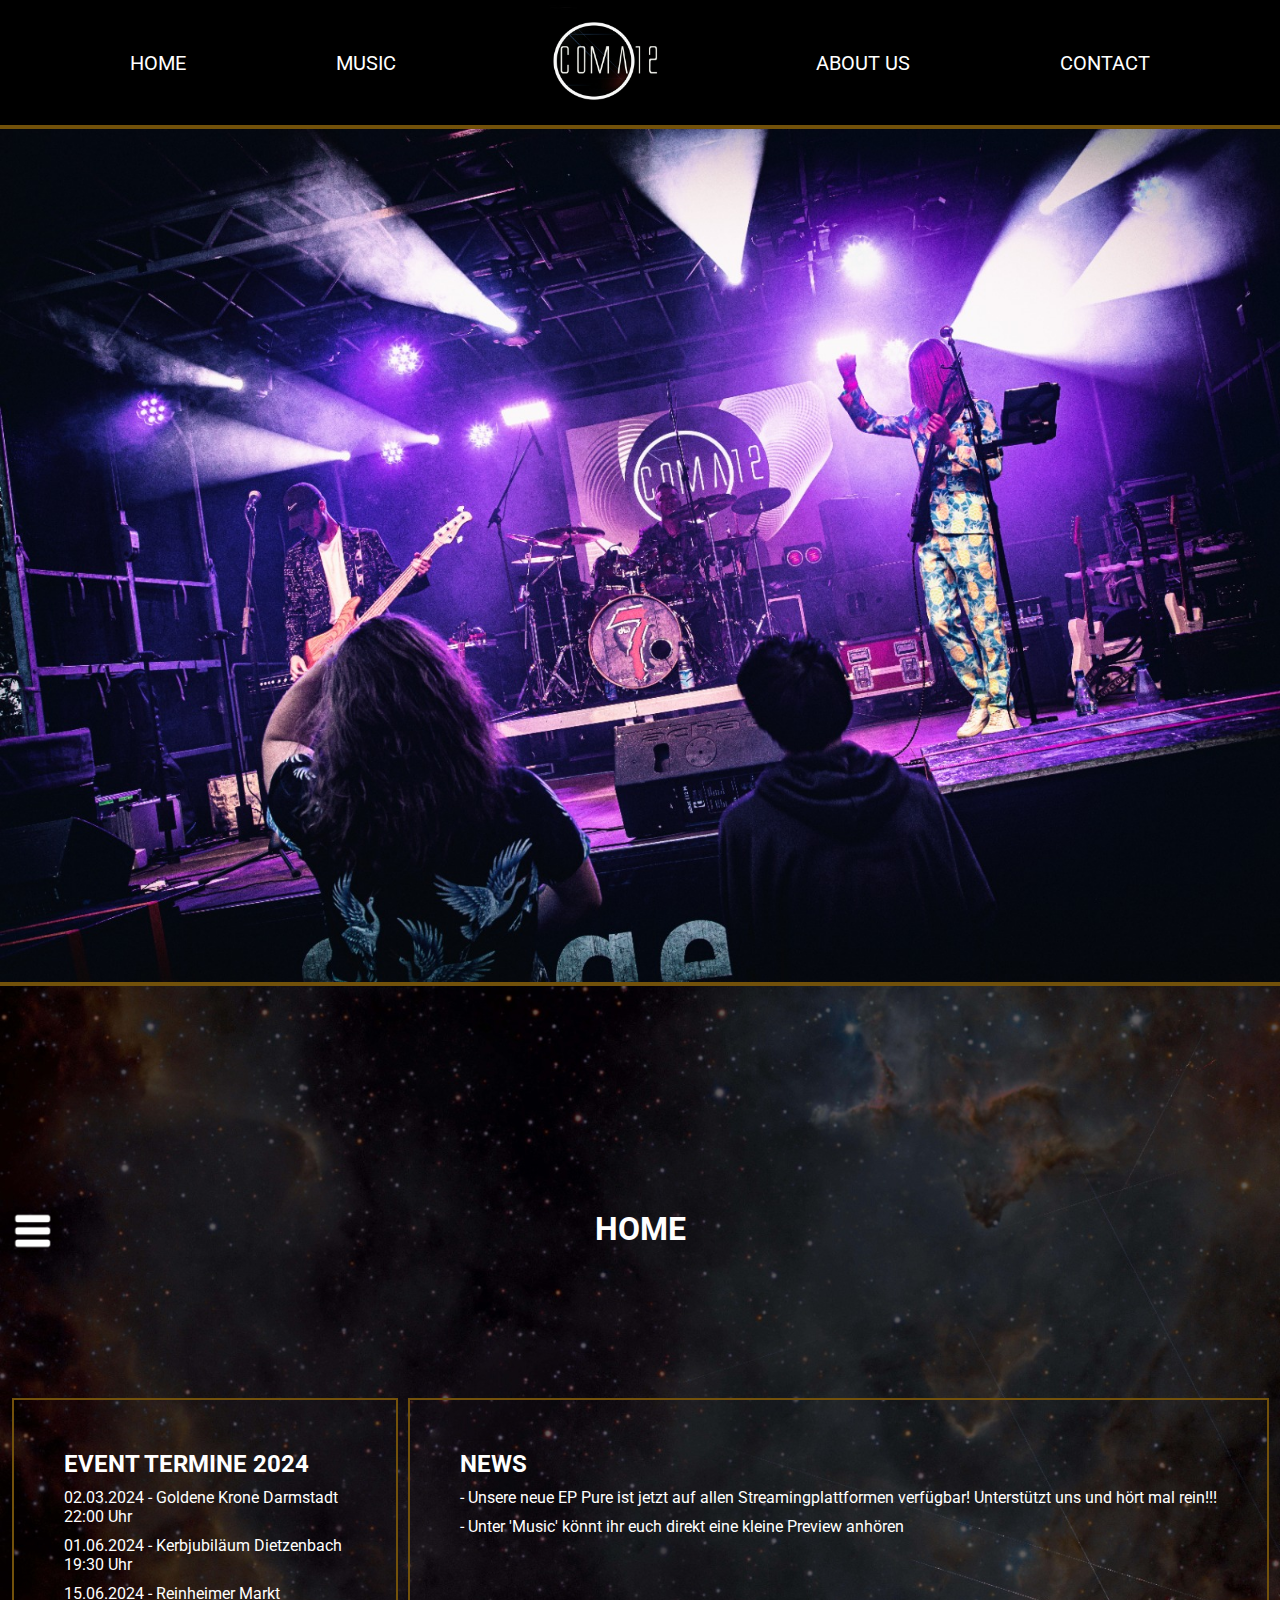
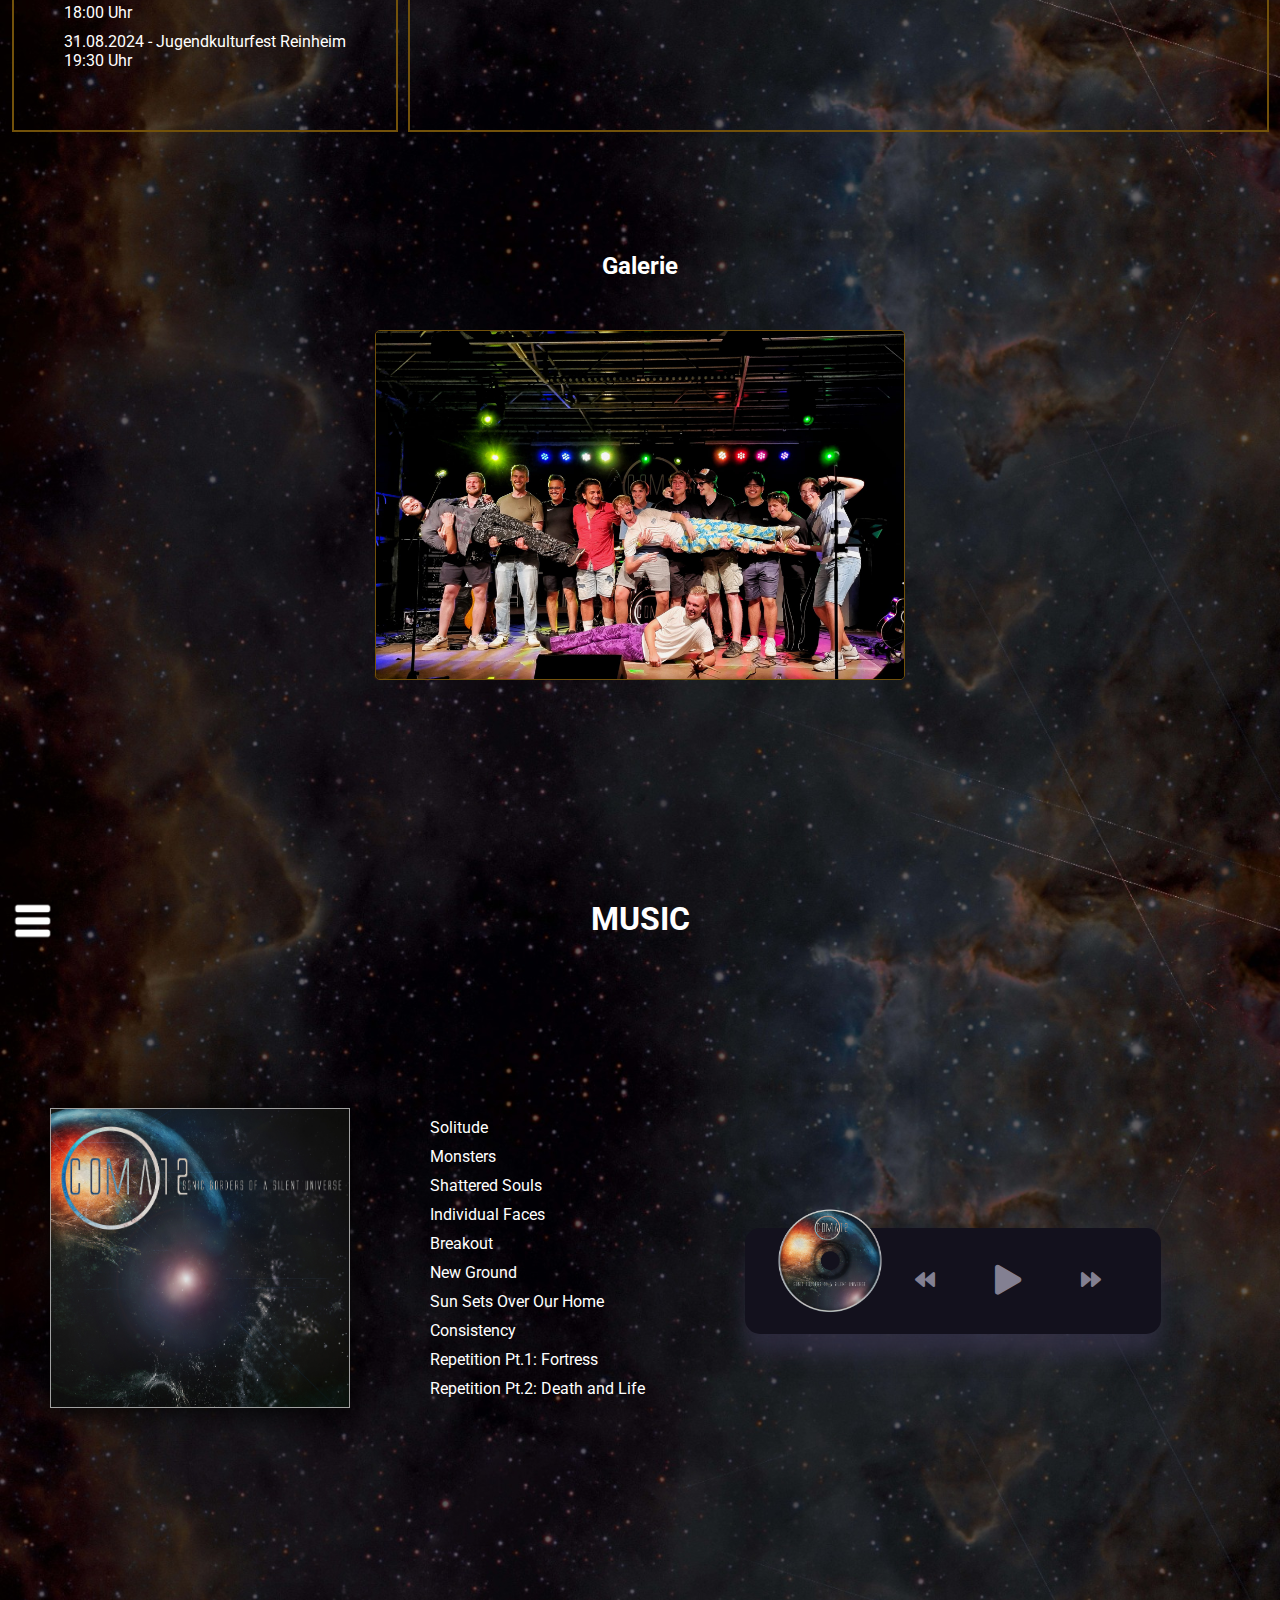
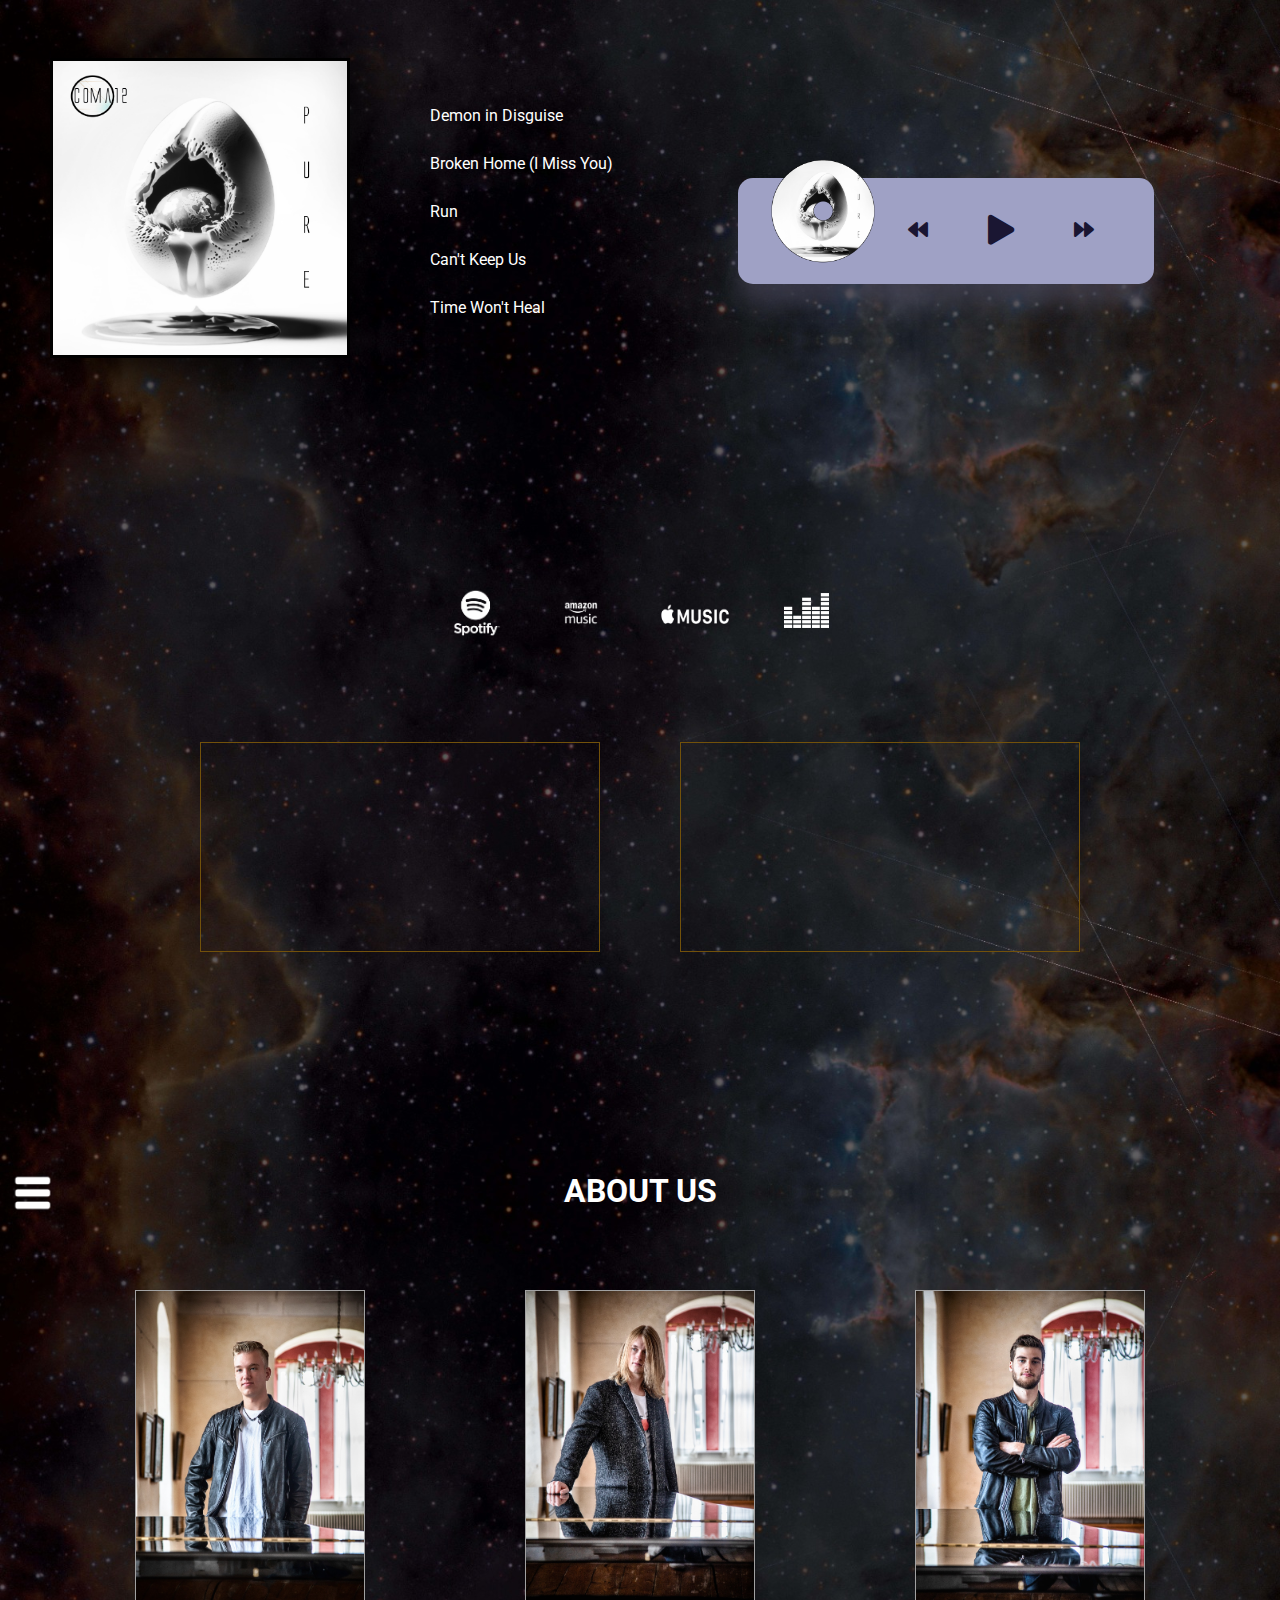
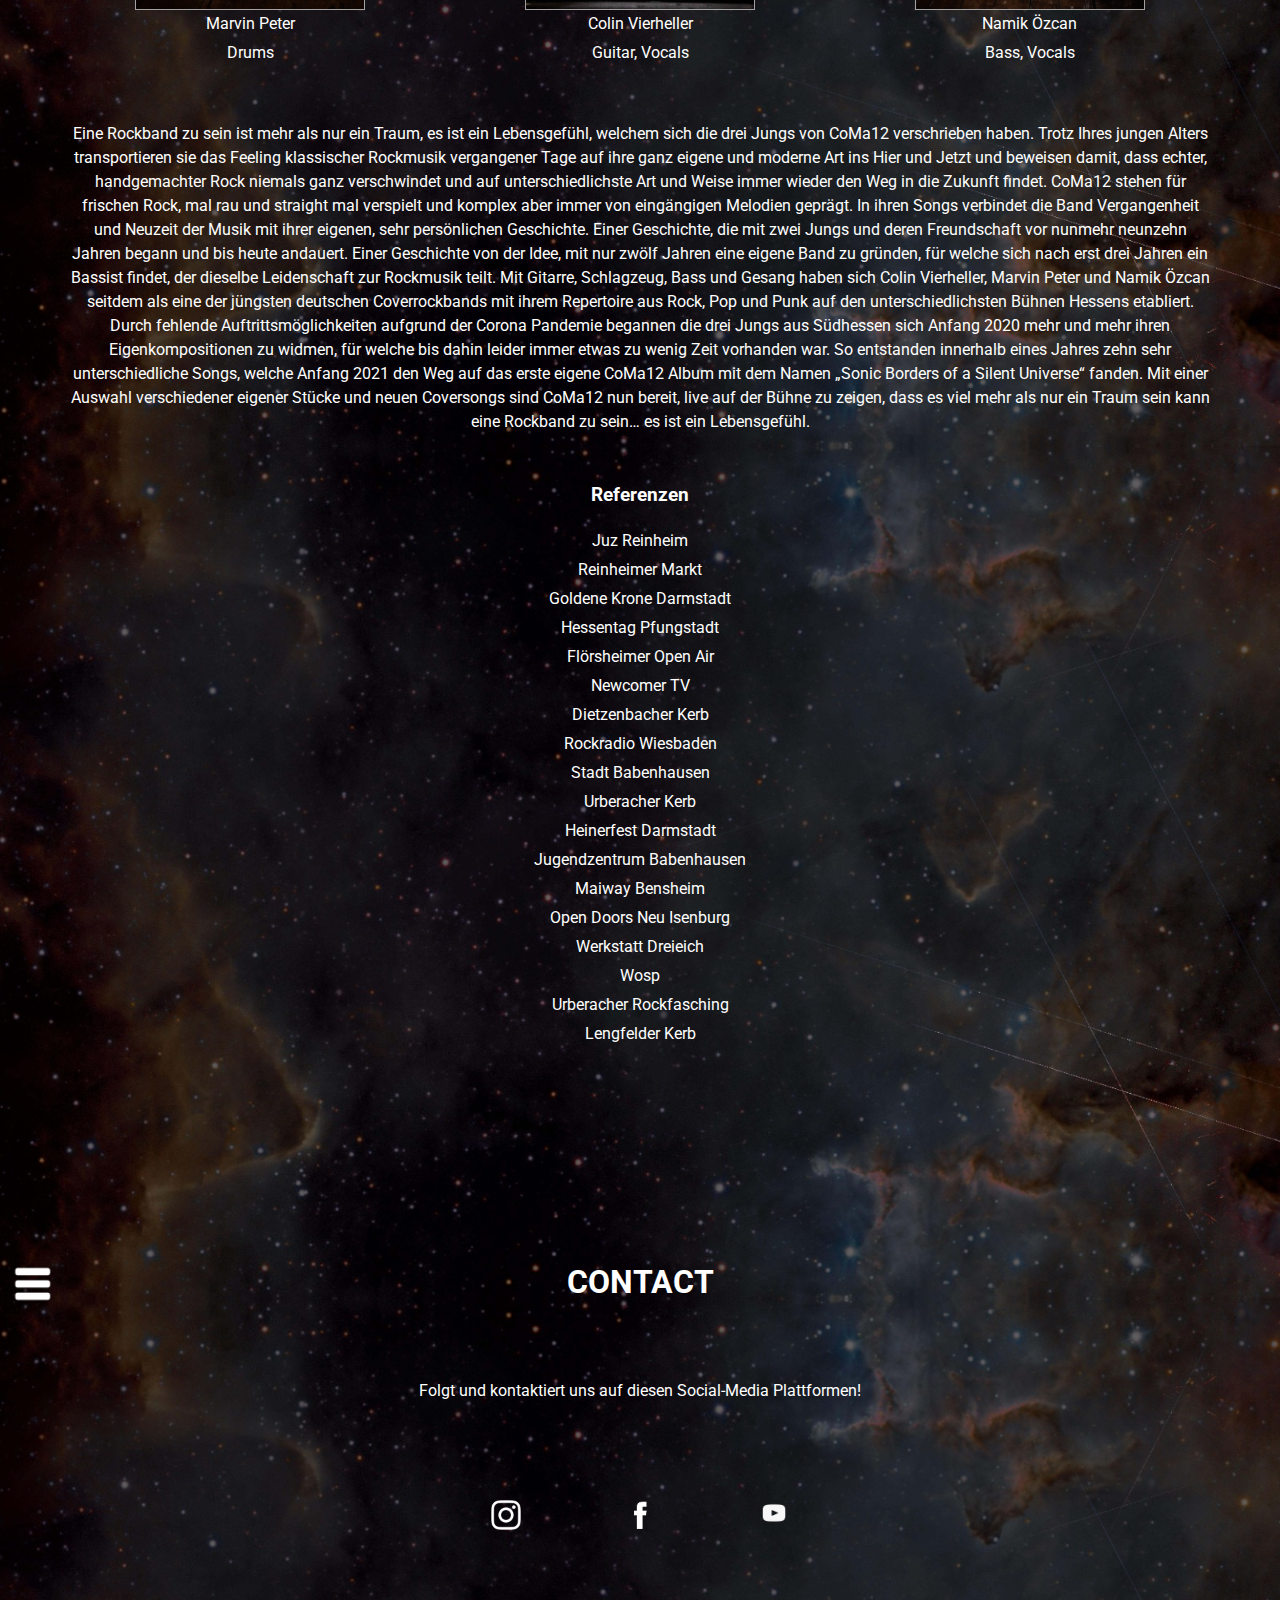
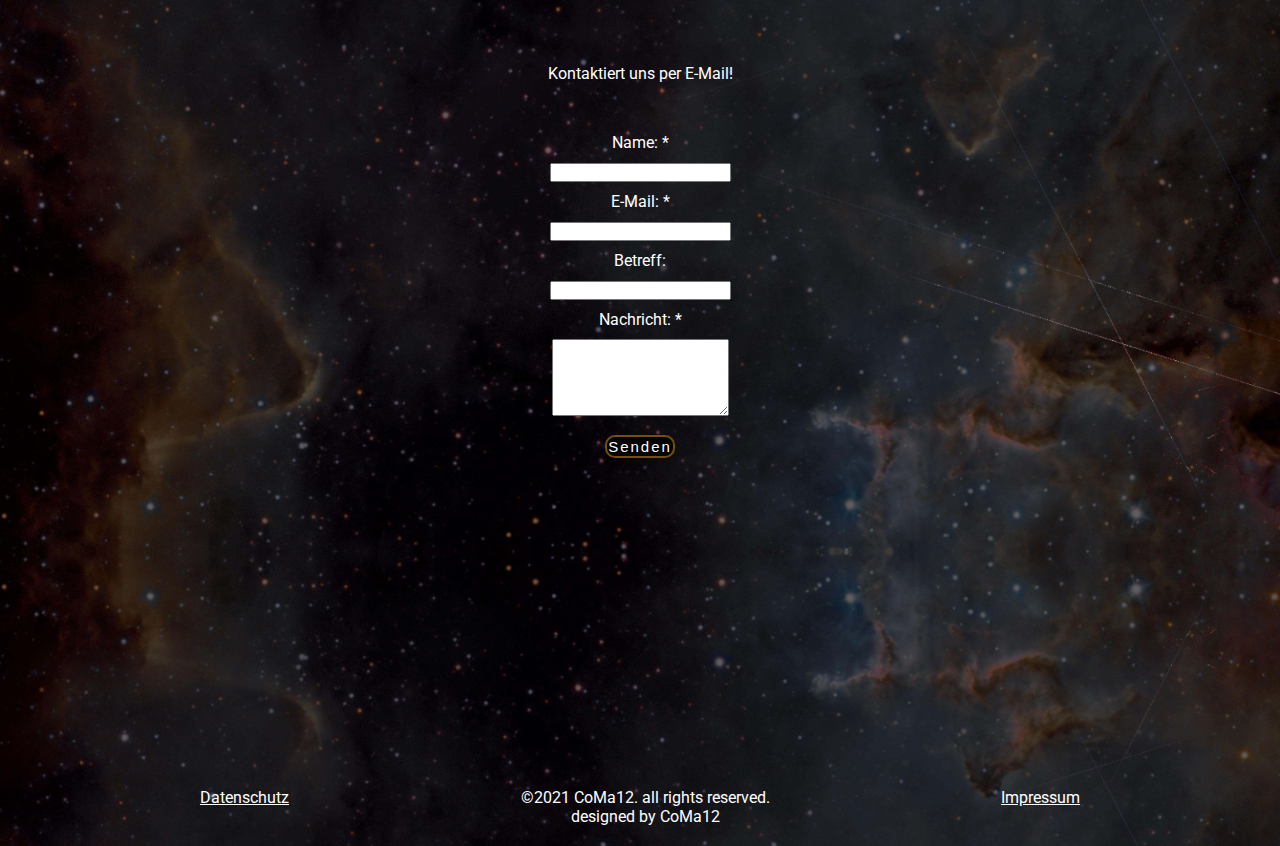
<file: index.html>
<!DOCTYPE html>
<html lang="de">
<head>
    <meta charset="UTF-8">
    <meta http-equiv="X-UA-Compatible" content="IE=edge">
    <meta name="viewport" content="width=device-width, initial-scale=1.0">
    <link rel="preconnect" href="https://fonts.gstatic.com">
    <link href="https://fonts.googleapis.com/css2?family=Roboto:wght@300&display=swap" rel="stylesheet">
    <link rel="stylesheet" href="style1.6.css">
    <link rel="stylesheet" href="https://cdnjs.cloudflare.com/ajax/libs/font-awesome/5.15.3/css/all.min.css" referrerpolicy="no-referrer" />
    <link rel="shortcut icon" href="pictures/logo.jpeg" type="image/ico">
    <title>CoMa12 - Offical Website</title>
</head>

<body>
<header class="mainHeader">
    <div class="nav">
        <a href="#" id="navHome">HOME</a>
        <a href="#" id="navMusic">MUSIC</a>
        <a href="index.html"><img class="logo" src="pictures/logo.jpeg" alt="picture not found"></a>
        <a href="#" id="navAboutus">ABOUT US</a>
        <a href="#" id="navContact">CONTACT</a>
    </div>
</header>

<div class="content">
    <img class="wir" src="pictures/9.jpg" alt="picture not found">

    <div class="home">
        <div class="btnHome" id="btnHome" onclick="showSidebarHome()">
            <img src="pictures/menu.png" alt="picture not found">
        </div>
        <nav class="sidebarHome" id="sidebarHome">
            <ul>
                <li>
                    <a class="linksHome" id="navStart" href="#">START</a>
                </li>
                <li>
                    <a class="linksHome" id="navMusic1" href="#">MUSIC</a>
                </li>
                <li>
                    <a class="linksHome" id="navAboutus1" href="#">ABOUT US</a>
                </li>
                <li>
                    <a class="linksHome" id="navContact1" href="#">CONTACT</a>
                </li>
            </ul>
        </nav>
        <h1>HOME</h1>
        <div class="homeContainer">
            <div class="events">
                <h2>EVENT TERMINE 2024</h2>
                <ul>
                    <li>02.03.2024 - Goldene Krone Darmstadt <br>22:00 Uhr</li>
                    <li>01.06.2024 - Kerbjubiläum Dietzenbach <br>19:30 Uhr</li>
                    <li>15.06.2024 - Reinheimer Markt <br>18:00 Uhr</li>
                    <li>31.08.2024 - Jugendkulturfest Reinheim <br>19:30 Uhr</li>
                </ul>
            </div>
            <div class="news">
                <h2>NEWS</h2>
                <p> - Unsere neue EP Pure ist jetzt auf allen Streamingplattformen verfügbar! Unterstützt uns und hört mal rein!!!</p>
                <p> - Unter 'Music' könnt ihr euch direkt eine kleine Preview anhören</p>
            </div>
        </div>
        <h2>Galerie</h2>
        <div class="galleryContainer">
            <div class="pictureContainer">
                <img class="galleryPicture" src="pictures/0.jpg" alt="picture not found">
            </div>
        </div>
    </div>

    <div class="music">
        <div class="btnMusic" id="btnMusic" onclick="showSidebarMusic()">
            <img src="pictures/menu.png" alt="picture not found">
        </div>
        <nav class="sidebarMusic" id="sidebarMusic">
            <ul>
                <li>
                    <a class="linksMusic" id="navStart1" href="#">START</a>
                </li>
                <li>
                    <a class="linksMusic" id="navHome1" href="#">HOME</a>
                </li>
                <li>
                    <a class="linksMusic" id="navAboutus2" href="#">ABOUT US</a>
                </li>
                <li>
                    <a class="linksMusic" id="navContact2" href="#">CONTACT</a>
                </li>
            </ul>
        </nav>
        <h1>MUSIC</h1>
        <div class="musicContainer">
            <div class="container">
                <div id="album" class="album"></div>
            </div>
            <div class="titles">
                <ol>
                    <li>Solitude</li>
                    <li>Monsters</li>
                    <li>Shattered Souls</li>
                    <li>Individual Faces</li>
                    <li>Breakout</li>
                    <li>New Ground</li>
                    <li>Sun Sets Over Our Home</li>
                    <li>Consistency</li>
                    <li>Repetition Pt.1: Fortress</li>
                    <li>Repetition Pt.2: Death and Life</li>

                </ol>
            </div>

            <div class="musicPlayer">
                <div class="playerContainer">
                    <div class="playerInfo">
                        <h4 id="playerTitle">Solitude</h4>
                        <div class="progressContainer">
                            <div class="progress"></div>
                        </div>
                    </div>
                    <audio src="music/Solitude.mp3" id="audio"></audio>
                    <div class="imgContainer">
                        <img src="pictures/roundcover.png" id="roundcover" alt="picture not found">
                    </div>
                    <div class="navigation">
                        <button id="prev" class="actionBtn">
                            <i class="fas fa-backward"></i>
                        </button>
                        <button id="play" class="actionBtn actionBtnBig">
                            <i class="fas fa-play"></i>
                        </button>
                        <button id="next" class="actionBtn">
                            <i class="fas fa-forward"></i>
                        </button>
                    </div>
                </div>
            </div>

        </div>

        <div class="musicContainer">
            <div class="container">
                <div id="album2" class="album2"></div>
            </div>
            <div class="titles">
                <ol>
                    <br>
                    <br>
                    <li>Demon in Disguise</li>
                    <br>
                    <li>Broken Home (I Miss You)</li>
                    <br>
                    <li>Run</li>
                    <br>
                    <li>Can't Keep Us</li>
                    <br>
                    <li>Time Won't Heal</li>

                </ol>
            </div>

            <div class="musicPlayer">
                <div class="playerContainer2">
                    <div class="playerInfo2">
                        <h4 id="playerTitle2">Demon in Disguise</h4>
                        <div class="progressContainer2">
                            <div class="progress2"></div>
                        </div>
                    </div>
                    <audio src="music/Demon in Disguise.mp3" id="audio2"></audio>
                    <div class="imgContainer2">
                        <img src="pictures/roundcover2.png" id="roundcover2" alt="picture not found">
                    </div>
                    <div class="navigation2">
                        <button id="prev2" class="actionBtn2">
                            <i class="fas fa-backward"></i>
                        </button>
                        <button id="play2" class="actionBtn2 actionBtnBig2">
                            <i class="fas fa-play"></i>
                        </button>
                        <button id="next2" class="actionBtn2">
                            <i class="fas fa-forward"></i>
                        </button>
                    </div>
                </div>
            </div>

        </div>

        <div class="musicIcons">
            <a href="https://open.spotify.com/artist/30t6EaYmkNLcwYTCV2Xh1t" target="_blank"> <img src="pictures/spotify.png" alt="picture not found"></a>
            <a href="https://music.amazon.de/artists/B09J8FNPKC/coma12" target="_blank"> <img src="pictures/amazonmusic.png" alt="picture not found"></a>
            <a href="https://music.apple.com/de/artist/coma12/1589766107" target="_blank"> <img id="applemusic" src="pictures/applemusic.png" alt="picture not found"></a>
            <a href="https://www.deezer.com/de/artist/148102852" target="_blank"> <img id="deezer" src="pictures/deezer.png" alt="picture not found"></a>
        </div>

        <!--Youtube Videos-->
        <div class="yt">
            <iframe class="ytContent" src="https://www.youtube.com/embed/ch94nfYMF4E" title="YouTube video player" frameborder="0" allow="accelerometer; autoplay; clipboard-write; encrypted-media; gyroscope; picture-in-picture; web-share" allowfullscreen></iframe>
            <iframe class="ytContent" src="https://www.youtube.com/embed/eiQ890Vao_I" title="YouTube video player" frameborder="0" allow="accelerometer; autoplay; clipboard-write; encrypted-media; gyroscope; picture-in-picture" allowfullscreen></iframe>
        </div>


    </div>

    <div class="aboutus">
        <div class="btnAboutus" id="btnAboutus" onclick="showSidebarAboutus()">
            <img src="pictures/menu.png" alt="picture not found">
        </div>
        <nav class="sidebarAboutus" id="sidebarAboutus">
            <ul>
                <li>
                    <a class="linksAboutus" id="navStart2" href="#">START</a>
                </li>
                <li>
                    <a class="linksAboutus" id="navHome2" href="#">HOME</a>
                </li>
                <li>
                    <a class="linksAboutus" id="navMusic2" href="#">MUSIC</a>
                </li>
                <li>
                    <a class="linksAboutus" id="navContact3" href="#">CONTACT</a>
                </li>
            </ul>
        </nav>
        <h1>ABOUT US</h1>
        <div class="aboutusContainer">
            <div class="marvin">
                <img src="pictures/marvin.jpeg" alt="picture not found">
                <p>Marvin Peter</p>
                <p>Drums</p>
            </div>
            <div class="colin">
                <img src="pictures/colin.jpeg" alt="picture not found">
                <p>Colin Vierheller</p>
                <p>Guitar, Vocals</p>
            </div>
            <div class="namik">
                <img src="pictures/namik.jpeg" alt="picture not found">
                <p>Namik Özcan</p>
                <p>Bass, Vocals</p>
            </div>
        </div>

        <p class="bio">
            Eine Rockband zu sein ist mehr als nur ein Traum, es ist ein Lebensgefühl, welchem sich die drei Jungs von CoMa12 verschrieben haben.
            Trotz Ihres jungen Alters transportieren sie das Feeling klassischer Rockmusik vergangener Tage auf ihre ganz eigene und moderne Art ins Hier und Jetzt und beweisen damit, dass echter, handgemachter Rock niemals ganz verschwindet und auf unterschiedlichste Art und Weise immer wieder den Weg in die Zukunft findet.
            CoMa12 stehen für frischen Rock, mal rau und straight mal verspielt und komplex aber immer von eingängigen Melodien geprägt.
            In ihren Songs verbindet die Band Vergangenheit und Neuzeit der Musik mit ihrer eigenen, sehr persönlichen Geschichte.
            Einer Geschichte, die mit zwei Jungs und deren Freundschaft vor nunmehr neunzehn Jahren begann und bis heute andauert.
            Einer Geschichte von der Idee, mit nur zwölf Jahren eine eigene Band zu gründen, für welche sich nach erst drei Jahren ein Bassist findet, der dieselbe Leidenschaft zur Rockmusik teilt.
            Mit Gitarre, Schlagzeug, Bass und Gesang haben sich Colin Vierheller, Marvin Peter und Namik Özcan seitdem als eine der jüngsten deutschen Coverrockbands mit ihrem Repertoire aus Rock, Pop und Punk auf den unterschiedlichsten Bühnen Hessens etabliert.
            Durch fehlende Auftrittsmöglichkeiten aufgrund der Corona Pandemie begannen die drei Jungs aus Südhessen sich Anfang 2020 mehr und mehr ihren Eigenkompositionen zu widmen, für welche bis dahin leider immer etwas zu wenig Zeit vorhanden war.
            So entstanden innerhalb eines Jahres zehn sehr unterschiedliche Songs, welche Anfang 2021 den Weg auf das erste eigene CoMa12 Album mit dem Namen „Sonic Borders of a Silent Universe“ fanden.
            Mit einer Auswahl verschiedener eigener Stücke und neuen Coversongs sind CoMa12 nun bereit, live auf der Bühne zu zeigen, dass es viel mehr als nur ein Traum sein kann eine Rockband zu sein… es ist ein Lebensgefühl.
        </p>

        <h3 class="referenzen">Referenzen</h3>
        <ul>
            <li>Juz Reinheim</li>
            <li>Reinheimer Markt</li>
            <li>Goldene Krone Darmstadt</li>
            <li>Hessentag Pfungstadt</li>
            <li>Flörsheimer Open Air</li>
            <li>Newcomer TV</li>
            <li>Dietzenbacher Kerb</li>
            <li>Rockradio Wiesbaden</li>
            <li>Stadt Babenhausen</li>
            <li>Urberacher Kerb</li>
            <li>Heinerfest Darmstadt</li>
            <li>Jugendzentrum Babenhausen</li>
            <li>Maiway Bensheim</li>
            <li>Open Doors Neu Isenburg</li>
            <li>Werkstatt Dreieich</li>
            <li>Wosp</li>
            <li>Urberacher Rockfasching</li>
            <li>Lengfelder Kerb</li>
        </ul>

    </div>

    <div class="contact">
        <div class="btnContact" id="btnContact" onclick="showSidebarContact()">
            <img src="pictures/menu.png" alt="picture not found">
        </div>
        <nav class="sidebarContact" id="sidebarContact">
            <ul>
                <li>
                    <a class="linksContact" id="navStart3" href="#">START</a>
                </li>
                <li>
                    <a class="linksContact" id="navHome3" href="#">HOME</a>
                </li>
                <li>
                    <a class="linksContact" id="navMusic3" href="#">MUSIC</a>
                </li>
                <li>
                    <a class="linksContact" id="navAboutus3" href="#">ABOUT US</a>
                </li>
            </ul>
        </nav>
        <h1>CONTACT</h1>
        <div class="contactContainer">
            <div class="social">
                <p>Folgt und kontaktiert uns auf diesen Social-Media Plattformen!</p>
                <a target=_blank href="https://www.instagram.com/coma12.music/"><img src="pictures/instagram.png" alt="picture not found"></a>
                <a target=_blank href="https://www.facebook.com/CoMa12-718321561604762"><img src="pictures/facebook.png" alt="picture not found"></a>
                <a target=_blank href="https://www.youtube.com/channel/UCCmURwAxGEuZhY1nojgmLSQ"><img src="pictures/youtube.png" alt="picture not found"></a>
            </div>

            <div class="kontaktformular">
                <p>Kontaktiert uns per E-Mail!</p>
                <form action="https://formspree.io/f/mnqlzdvw" method="POST">
                    <label>Name: *</label>
                    <input type="text" name="name" required>
                    <label>E-Mail: *</label>
                    <input type="email" name="email" required>
                    <label>Betreff:</label>
                    <input type="text" name="betreff">
                    <label>Nachricht: *</label>
                    <textarea rows="5" name="nachricht" required></textarea>
                    <button class="submitBtn" type="submit">Senden</button>
                    <input type="hidden" name="next" value="https://coma12.de/index.html">
                </form>
            </div>

        </div>
    </div>


    <footer class="mainFooter">
        <a class="datenschutz" target="_blank" href="unterseiten/datenschutz.html">Datenschutz</a>
        <p class="copyright">©2021 CoMa12. all rights reserved. <br> designed by CoMa12</p>
        <a class="impressum" target="_blank" href="unterseiten/impressum.html">Impressum</a>
    </footer>

</div>

<script src="app1.2.js"></script>
</body>
</file>
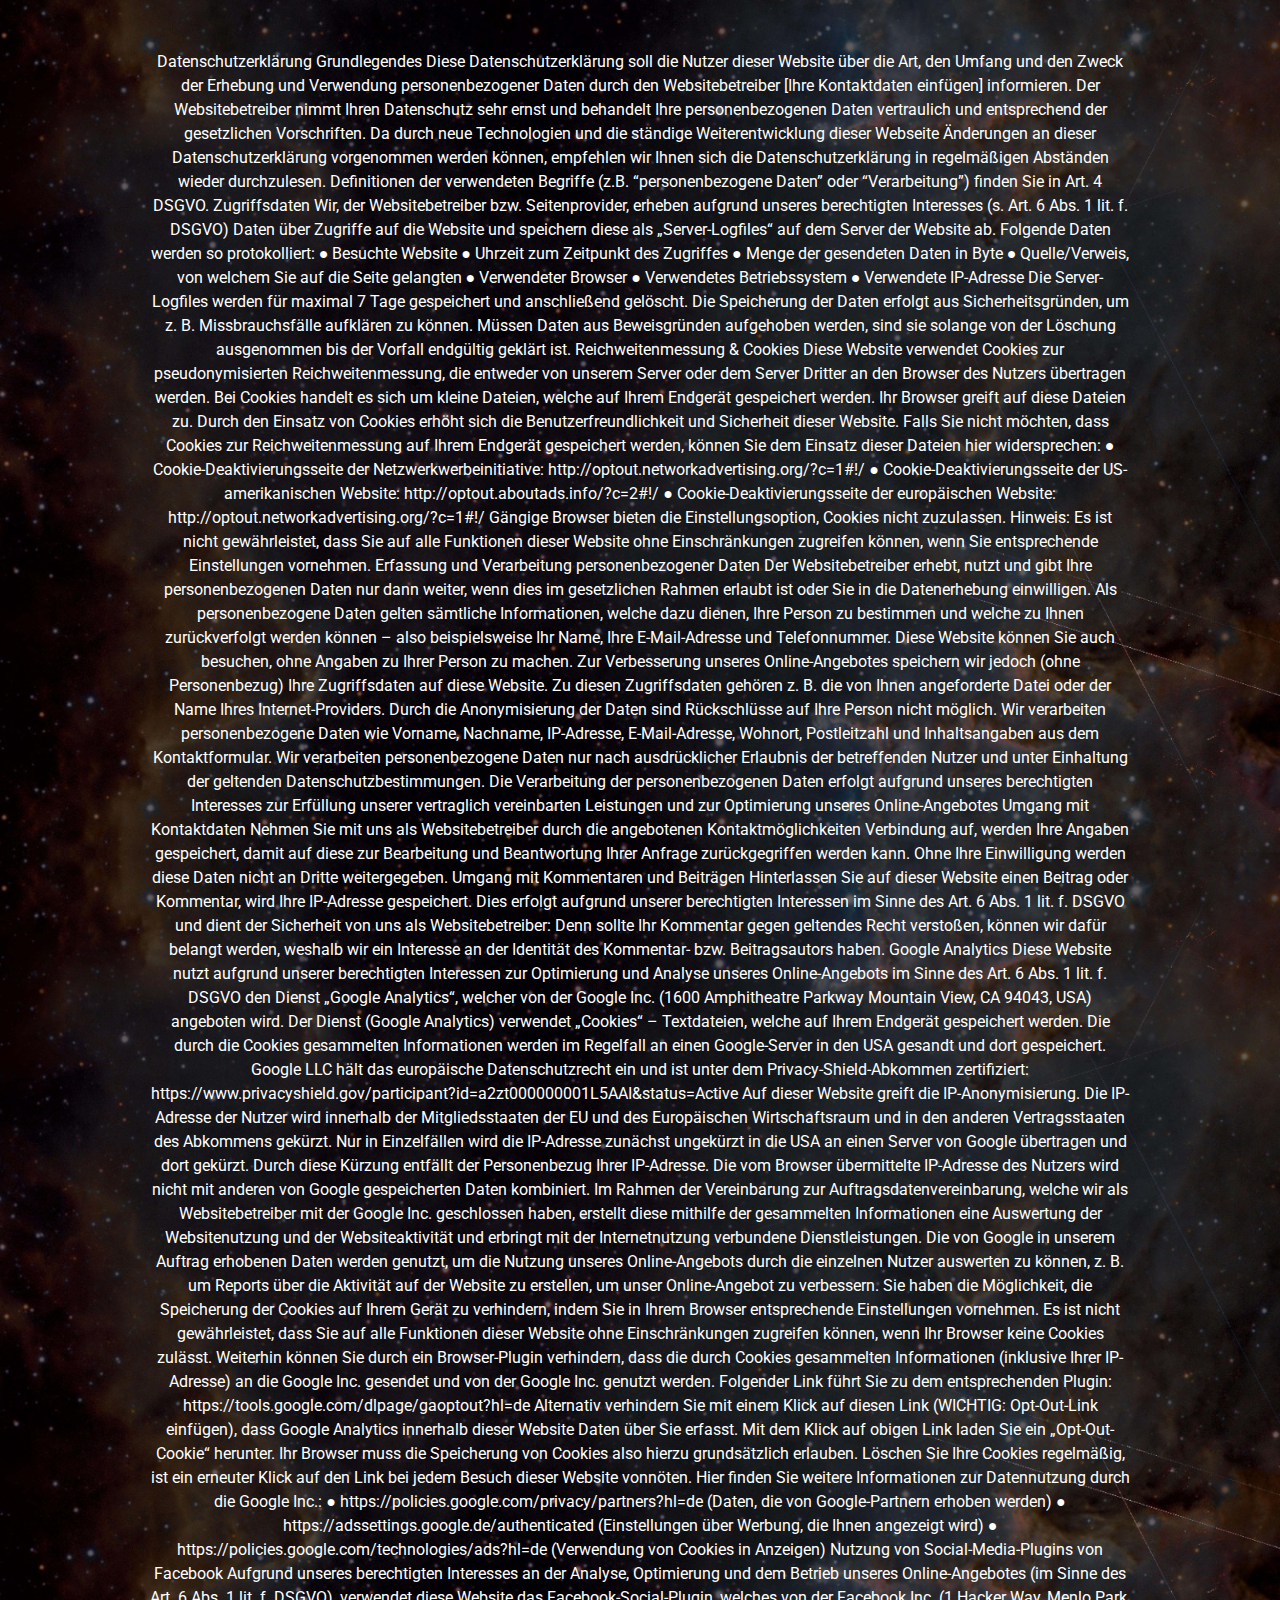
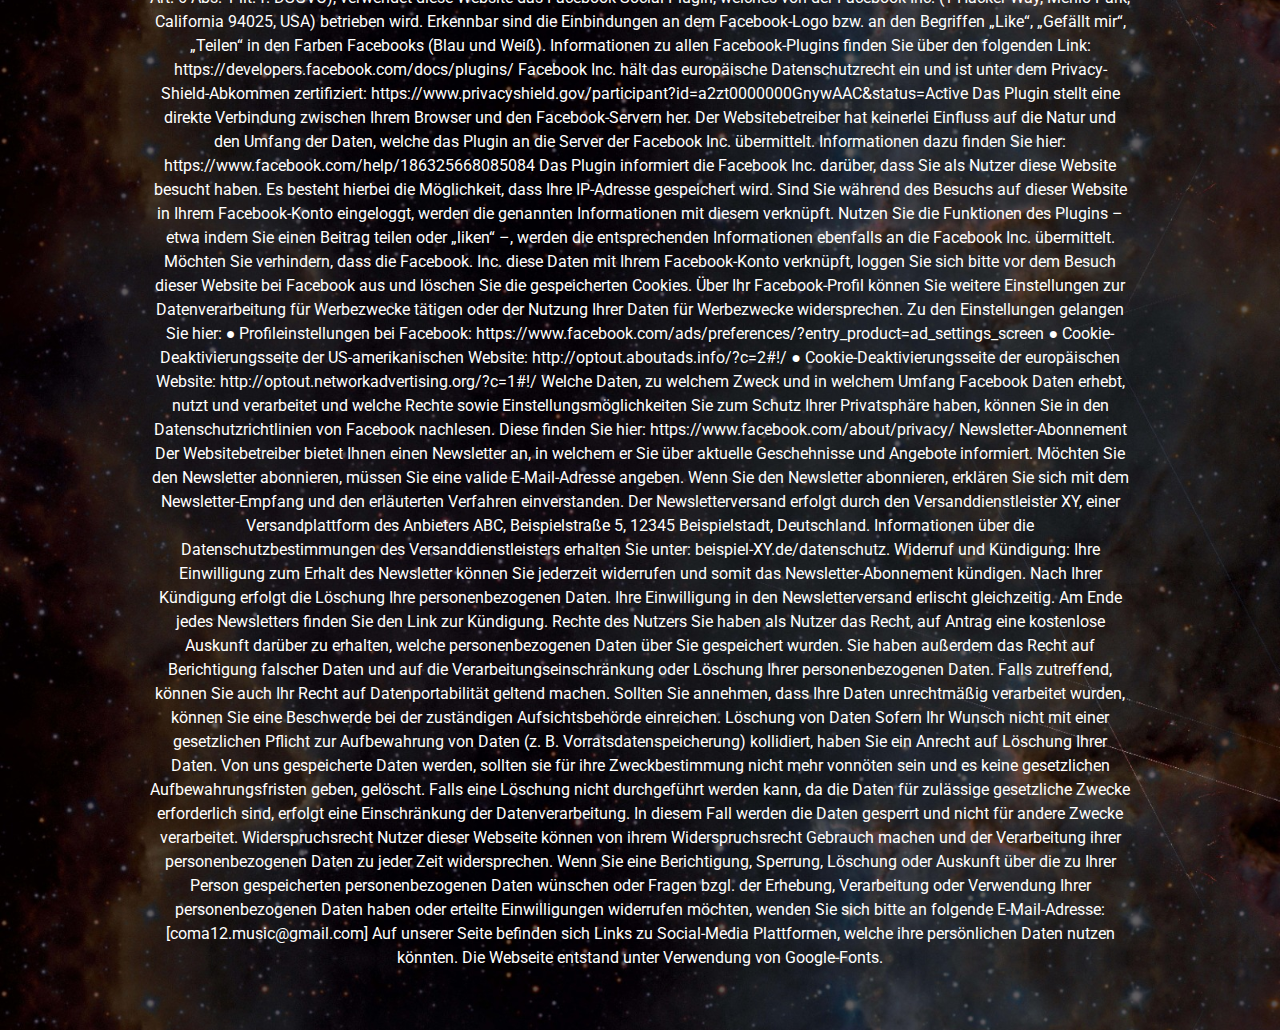
<file: unterseiten/datenschutz.html>
<!DOCTYPE html>
<html lang="de">
<head>
    <meta charset="UTF-8">
    <meta http-equiv="X-UA-Compatible" content="IE=edge">
    <meta name="viewport" content="width=device-width, initial-scale=1.0">
    <link rel="preconnect" href="https://fonts.gstatic.com">
    <link href="https://fonts.googleapis.com/css2?family=Roboto:wght@300&display=swap" rel="stylesheet">
    <link rel="stylesheet" href="../style1.6.css">
    <link rel="shortcut icon" href="../pictures/logo.jpeg" type="image/ico">
    <title>Datenschutz</title>
</head>
<body>
    <div class="datenschutzContent">
    <p>
        Datenschutzerklärung
        
        Grundlegendes
        
        Diese Datenschutzerklärung soll die Nutzer dieser Website über die Art, den Umfang und den Zweck der Erhebung und Verwendung personenbezogener Daten durch den Websitebetreiber [Ihre Kontaktdaten einfügen] informieren.
        
        Der Websitebetreiber nimmt Ihren Datenschutz sehr ernst und behandelt Ihre personenbezogenen Daten vertraulich und entsprechend der gesetzlichen Vorschriften. Da durch neue Technologien und die ständige Weiterentwicklung dieser Webseite Änderungen an dieser Datenschutzerklärung vorgenommen werden können, empfehlen wir Ihnen sich die Datenschutzerklärung in regelmäßigen Abständen wieder durchzulesen.
        
        Definitionen der verwendeten Begriffe (z.B. “personenbezogene Daten” oder “Verarbeitung”) finden Sie in Art. 4 DSGVO.
        
        Zugriffsdaten
        
        Wir, der Websitebetreiber bzw. Seitenprovider, erheben aufgrund unseres berechtigten Interesses (s. Art. 6 Abs. 1 lit. f. DSGVO) Daten über Zugriffe auf die Website und speichern diese als „Server-Logfiles“ auf dem Server der Website ab. Folgende Daten werden so protokolliert:
        
        ●	Besuchte Website
        ●	Uhrzeit zum Zeitpunkt des Zugriffes
        ●	Menge der gesendeten Daten in Byte
        ●	Quelle/Verweis, von welchem Sie auf die Seite gelangten
        ●	Verwendeter Browser
        ●	Verwendetes Betriebssystem
        ●	Verwendete IP-Adresse
        
        Die Server-Logfiles werden für maximal 7 Tage gespeichert und anschließend gelöscht. Die Speicherung der Daten erfolgt aus Sicherheitsgründen, um z. B. Missbrauchsfälle aufklären zu können. Müssen Daten aus Beweisgründen aufgehoben werden, sind sie solange von der Löschung ausgenommen bis der Vorfall endgültig geklärt ist.
        
        Reichweitenmessung & Cookies
        
        Diese Website verwendet Cookies zur pseudonymisierten Reichweitenmessung, die entweder von unserem Server oder dem Server Dritter an den Browser des Nutzers übertragen werden. Bei Cookies handelt es sich um kleine Dateien, welche auf Ihrem Endgerät gespeichert werden. Ihr Browser greift auf diese Dateien zu. Durch den Einsatz von Cookies erhöht sich die Benutzerfreundlichkeit und Sicherheit dieser Website.
        Falls Sie nicht möchten, dass Cookies zur Reichweitenmessung auf Ihrem Endgerät gespeichert werden, können Sie dem Einsatz dieser Dateien hier widersprechen:
        
        ●	Cookie-Deaktivierungsseite der Netzwerkwerbeinitiative: http://optout.networkadvertising.org/?c=1#!/
        ●	Cookie-Deaktivierungsseite der US-amerikanischen Website: http://optout.aboutads.info/?c=2#!/
        ●	Cookie-Deaktivierungsseite der europäischen Website: http://optout.networkadvertising.org/?c=1#!/
        
        Gängige Browser bieten die Einstellungsoption, Cookies nicht zuzulassen. Hinweis: Es ist nicht gewährleistet, dass Sie auf alle Funktionen dieser Website ohne Einschränkungen zugreifen können, wenn Sie entsprechende Einstellungen vornehmen.
        
        Erfassung und Verarbeitung personenbezogener Daten
        
        Der Websitebetreiber erhebt, nutzt und gibt Ihre personenbezogenen Daten nur dann weiter, wenn dies im gesetzlichen Rahmen erlaubt ist oder Sie in die Datenerhebung einwilligen.
        Als personenbezogene Daten gelten sämtliche Informationen, welche dazu dienen, Ihre Person zu bestimmen und welche zu Ihnen zurückverfolgt werden können – also beispielsweise Ihr Name, Ihre E-Mail-Adresse und Telefonnummer.
        
        Diese Website können Sie auch besuchen, ohne Angaben zu Ihrer Person zu machen. Zur Verbesserung unseres Online-Angebotes speichern wir jedoch (ohne Personenbezug) Ihre Zugriffsdaten auf diese Website. Zu diesen Zugriffsdaten gehören z. B. die von Ihnen angeforderte Datei oder der Name Ihres Internet-Providers. Durch die Anonymisierung der Daten sind Rückschlüsse auf Ihre Person nicht möglich. 
        
        
        Wir verarbeiten personenbezogene Daten wie Vorname, Nachname, IP-Adresse, E-Mail-Adresse, Wohnort, Postleitzahl und Inhaltsangaben aus dem Kontaktformular. 
        
        Wir verarbeiten personenbezogene Daten nur nach ausdrücklicher Erlaubnis der betreffenden Nutzer und unter Einhaltung der geltenden Datenschutzbestimmungen.
        
        Die Verarbeitung der personenbezogenen Daten erfolgt aufgrund unseres berechtigten Interesses zur Erfüllung unserer vertraglich vereinbarten Leistungen und zur Optimierung unseres Online-Angebotes
        
        Umgang mit Kontaktdaten
        
        Nehmen Sie mit uns als Websitebetreiber durch die angebotenen Kontaktmöglichkeiten Verbindung auf, werden Ihre Angaben gespeichert, damit auf diese zur Bearbeitung und Beantwortung Ihrer Anfrage zurückgegriffen werden kann. Ohne Ihre Einwilligung werden diese Daten nicht an Dritte weitergegeben.
        
        Umgang mit Kommentaren und Beiträgen
        
        Hinterlassen Sie auf dieser Website einen Beitrag oder Kommentar, wird Ihre IP-Adresse gespeichert. Dies erfolgt aufgrund unserer berechtigten Interessen im Sinne des Art. 6 Abs. 1 lit. f. DSGVO und dient der Sicherheit von uns als Websitebetreiber: Denn sollte Ihr Kommentar gegen geltendes Recht verstoßen, können wir dafür belangt werden, weshalb wir ein Interesse an der Identität des Kommentar- bzw. Beitragsautors haben.
        
        Google Analytics
        
        Diese Website nutzt aufgrund unserer berechtigten Interessen zur Optimierung und Analyse unseres Online-Angebots im Sinne des Art. 6 Abs. 1 lit. f. DSGVO den Dienst „Google Analytics“, welcher von der Google Inc. (1600 Amphitheatre Parkway Mountain View, CA 94043, USA) angeboten wird. Der Dienst (Google Analytics) verwendet „Cookies“ – Textdateien, welche auf Ihrem Endgerät gespeichert werden. Die durch die Cookies gesammelten Informationen werden im Regelfall an einen Google-Server in den USA gesandt und dort gespeichert.
        
        Google LLC hält das europäische Datenschutzrecht ein und ist unter dem Privacy-Shield-Abkommen zertifiziert: https://www.privacyshield.gov/participant?id=a2zt000000001L5AAI&status=Active
        
        Auf dieser Website greift die IP-Anonymisierung. Die IP-Adresse der Nutzer wird innerhalb der Mitgliedsstaaten der EU und des Europäischen Wirtschaftsraum und in den anderen Vertragsstaaten des Abkommens gekürzt. Nur in Einzelfällen wird die IP-Adresse zunächst ungekürzt in die USA an einen Server von Google übertragen und dort gekürzt. Durch diese Kürzung entfällt der Personenbezug Ihrer IP-Adresse. Die vom Browser übermittelte IP-Adresse des Nutzers wird nicht mit anderen von Google gespeicherten Daten kombiniert.
        
        Im Rahmen der Vereinbarung zur Auftragsdatenvereinbarung, welche wir als Websitebetreiber mit der Google Inc. geschlossen haben, erstellt diese mithilfe der gesammelten Informationen eine Auswertung der Websitenutzung und der Websiteaktivität und erbringt mit der Internetnutzung verbundene Dienstleistungen.
        
        Die von Google in unserem Auftrag erhobenen Daten werden genutzt, um die Nutzung unseres Online-Angebots durch die einzelnen Nutzer auswerten zu können, z. B. um Reports über die Aktivität auf der Website zu erstellen, um unser Online-Angebot zu verbessern.
        
        Sie haben die Möglichkeit, die Speicherung der Cookies auf Ihrem Gerät zu verhindern, indem Sie in Ihrem Browser entsprechende Einstellungen vornehmen. Es ist nicht gewährleistet, dass Sie auf alle Funktionen dieser Website ohne Einschränkungen zugreifen können, wenn Ihr Browser keine Cookies zulässt.
        
        Weiterhin können Sie durch ein Browser-Plugin verhindern, dass die durch Cookies gesammelten Informationen (inklusive Ihrer IP-Adresse) an die Google Inc. gesendet und von der Google Inc. genutzt werden. Folgender Link führt Sie zu dem entsprechenden Plugin: https://tools.google.com/dlpage/gaoptout?hl=de
        
        Alternativ verhindern Sie mit einem Klick auf diesen Link (WICHTIG: Opt-Out-Link einfügen), dass Google Analytics innerhalb dieser Website Daten über Sie erfasst. Mit dem Klick auf obigen Link laden Sie ein „Opt-Out-Cookie“ herunter. Ihr Browser muss die Speicherung von Cookies also hierzu grundsätzlich erlauben. Löschen Sie Ihre Cookies regelmäßig, ist ein erneuter Klick auf den Link bei jedem Besuch dieser Website vonnöten.
        
        Hier finden Sie weitere Informationen zur Datennutzung durch die Google Inc.: 
        
        ●	https://policies.google.com/privacy/partners?hl=de (Daten, die von Google-Partnern erhoben werden)
        ●	https://adssettings.google.de/authenticated (Einstellungen über Werbung, die Ihnen angezeigt wird)
        ●	https://policies.google.com/technologies/ads?hl=de (Verwendung von Cookies in Anzeigen)
        
        Nutzung von Social-Media-Plugins von Facebook
        
        Aufgrund unseres berechtigten Interesses an der Analyse, Optimierung und dem Betrieb unseres Online-Angebotes (im Sinne des Art. 6 Abs. 1 lit. f. DSGVO), verwendet diese Website das Facebook-Social-Plugin, welches von der Facebook Inc. (1 Hacker Way, Menlo Park, California 94025, USA) betrieben wird. Erkennbar sind die Einbindungen an dem Facebook-Logo bzw. an den Begriffen „Like“, „Gefällt mir“, „Teilen“ in den Farben Facebooks (Blau und Weiß). Informationen zu allen Facebook-Plugins finden Sie über den folgenden Link: https://developers.facebook.com/docs/plugins/
        
        Facebook Inc. hält das europäische Datenschutzrecht ein und ist unter dem Privacy-Shield-Abkommen zertifiziert: https://www.privacyshield.gov/participant?id=a2zt0000000GnywAAC&status=Active
        
        Das Plugin stellt eine direkte Verbindung zwischen Ihrem Browser und den Facebook-Servern her. Der Websitebetreiber hat keinerlei Einfluss auf die Natur und den Umfang der Daten, welche das Plugin an die Server der Facebook Inc. übermittelt. Informationen dazu finden Sie hier: https://www.facebook.com/help/186325668085084
        
        Das Plugin informiert die Facebook Inc. darüber, dass Sie als Nutzer diese Website besucht haben. Es besteht hierbei die Möglichkeit, dass Ihre IP-Adresse gespeichert wird. Sind Sie während des Besuchs auf dieser Website in Ihrem Facebook-Konto eingeloggt, werden die genannten Informationen mit diesem verknüpft.
        
        Nutzen Sie die Funktionen des Plugins – etwa indem Sie einen Beitrag teilen oder „liken“ –, werden die entsprechenden Informationen ebenfalls an die Facebook Inc. übermittelt.
        Möchten Sie verhindern, dass die Facebook. Inc. diese Daten mit Ihrem Facebook-Konto verknüpft, loggen Sie sich bitte vor dem Besuch dieser Website bei Facebook aus und löschen Sie die gespeicherten Cookies. Über Ihr Facebook-Profil können Sie weitere Einstellungen zur Datenverarbeitung für Werbezwecke tätigen oder der Nutzung Ihrer Daten für Werbezwecke widersprechen. Zu den Einstellungen gelangen Sie hier: 
        
        ●	Profileinstellungen bei Facebook: https://www.facebook.com/ads/preferences/?entry_product=ad_settings_screen
        ●	Cookie-Deaktivierungsseite der US-amerikanischen Website: http://optout.aboutads.info/?c=2#!/
        ●	Cookie-Deaktivierungsseite der europäischen Website: http://optout.networkadvertising.org/?c=1#!/
        
        Welche Daten, zu welchem Zweck und in welchem Umfang Facebook Daten erhebt, nutzt und verarbeitet und welche Rechte sowie Einstellungsmöglichkeiten Sie zum Schutz Ihrer Privatsphäre haben, können Sie in den Datenschutzrichtlinien von Facebook nachlesen. Diese finden Sie hier: https://www.facebook.com/about/privacy/ 
        
        Newsletter-Abonnement
        
        Der Websitebetreiber bietet Ihnen einen Newsletter an, in welchem er Sie über aktuelle Geschehnisse und Angebote informiert. Möchten Sie den Newsletter abonnieren, müssen Sie eine valide E-Mail-Adresse angeben. Wenn Sie den Newsletter abonnieren, erklären Sie sich mit dem Newsletter-Empfang und den erläuterten Verfahren einverstanden.
        
        Der Newsletterversand erfolgt durch den Versanddienstleister XY, einer Versandplattform des Anbieters ABC, Beispielstraße 5, 12345 Beispielstadt, Deutschland. Informationen über die Datenschutzbestimmungen des Versanddienstleisters erhalten Sie unter: beispiel-XY.de/datenschutz.
        
        Widerruf und Kündigung: Ihre Einwilligung zum Erhalt des Newsletter können Sie jederzeit widerrufen und somit das Newsletter-Abonnement kündigen. Nach Ihrer Kündigung erfolgt die Löschung Ihre personenbezogenen Daten. Ihre Einwilligung in den Newsletterversand erlischt gleichzeitig. Am Ende jedes Newsletters finden Sie den Link zur Kündigung.
        
        
        Rechte des Nutzers
        
        Sie haben als Nutzer das Recht, auf Antrag eine kostenlose Auskunft darüber zu erhalten, welche personenbezogenen Daten über Sie gespeichert wurden. Sie haben außerdem das Recht auf Berichtigung falscher Daten und auf die Verarbeitungseinschränkung oder Löschung Ihrer personenbezogenen Daten. Falls zutreffend, können Sie auch Ihr Recht auf Datenportabilität geltend machen. Sollten Sie annehmen, dass Ihre Daten unrechtmäßig verarbeitet wurden, können Sie eine Beschwerde bei der zuständigen Aufsichtsbehörde einreichen.
        
        Löschung von Daten
        
        Sofern Ihr Wunsch nicht mit einer gesetzlichen Pflicht zur Aufbewahrung von Daten (z. B. Vorratsdatenspeicherung) kollidiert, haben Sie ein Anrecht auf Löschung Ihrer Daten. Von uns gespeicherte Daten werden, sollten sie für ihre Zweckbestimmung nicht mehr vonnöten sein und es keine gesetzlichen Aufbewahrungsfristen geben, gelöscht. Falls eine Löschung nicht durchgeführt werden kann, da die Daten für zulässige gesetzliche Zwecke erforderlich sind, erfolgt eine Einschränkung der Datenverarbeitung. In diesem Fall werden die Daten gesperrt und nicht für andere Zwecke verarbeitet.
        
        Widerspruchsrecht
        
        Nutzer dieser Webseite können von ihrem Widerspruchsrecht Gebrauch machen und der Verarbeitung ihrer personenbezogenen Daten zu jeder Zeit widersprechen. 
        
        Wenn Sie eine Berichtigung, Sperrung, Löschung oder Auskunft über die zu Ihrer Person gespeicherten personenbezogenen Daten wünschen oder Fragen bzgl. der Erhebung, Verarbeitung oder Verwendung Ihrer personenbezogenen Daten haben oder erteilte Einwilligungen widerrufen möchten, wenden Sie sich bitte an folgende E-Mail-Adresse: [coma12.music@gmail.com]
        
        Auf unserer Seite befinden sich Links zu Social-Media Plattformen, welche ihre persönlichen Daten nutzen könnten.
        
        Die Webseite entstand unter Verwendung von Google-Fonts.
        </p>
    </div>
</body>
</html>
</file>
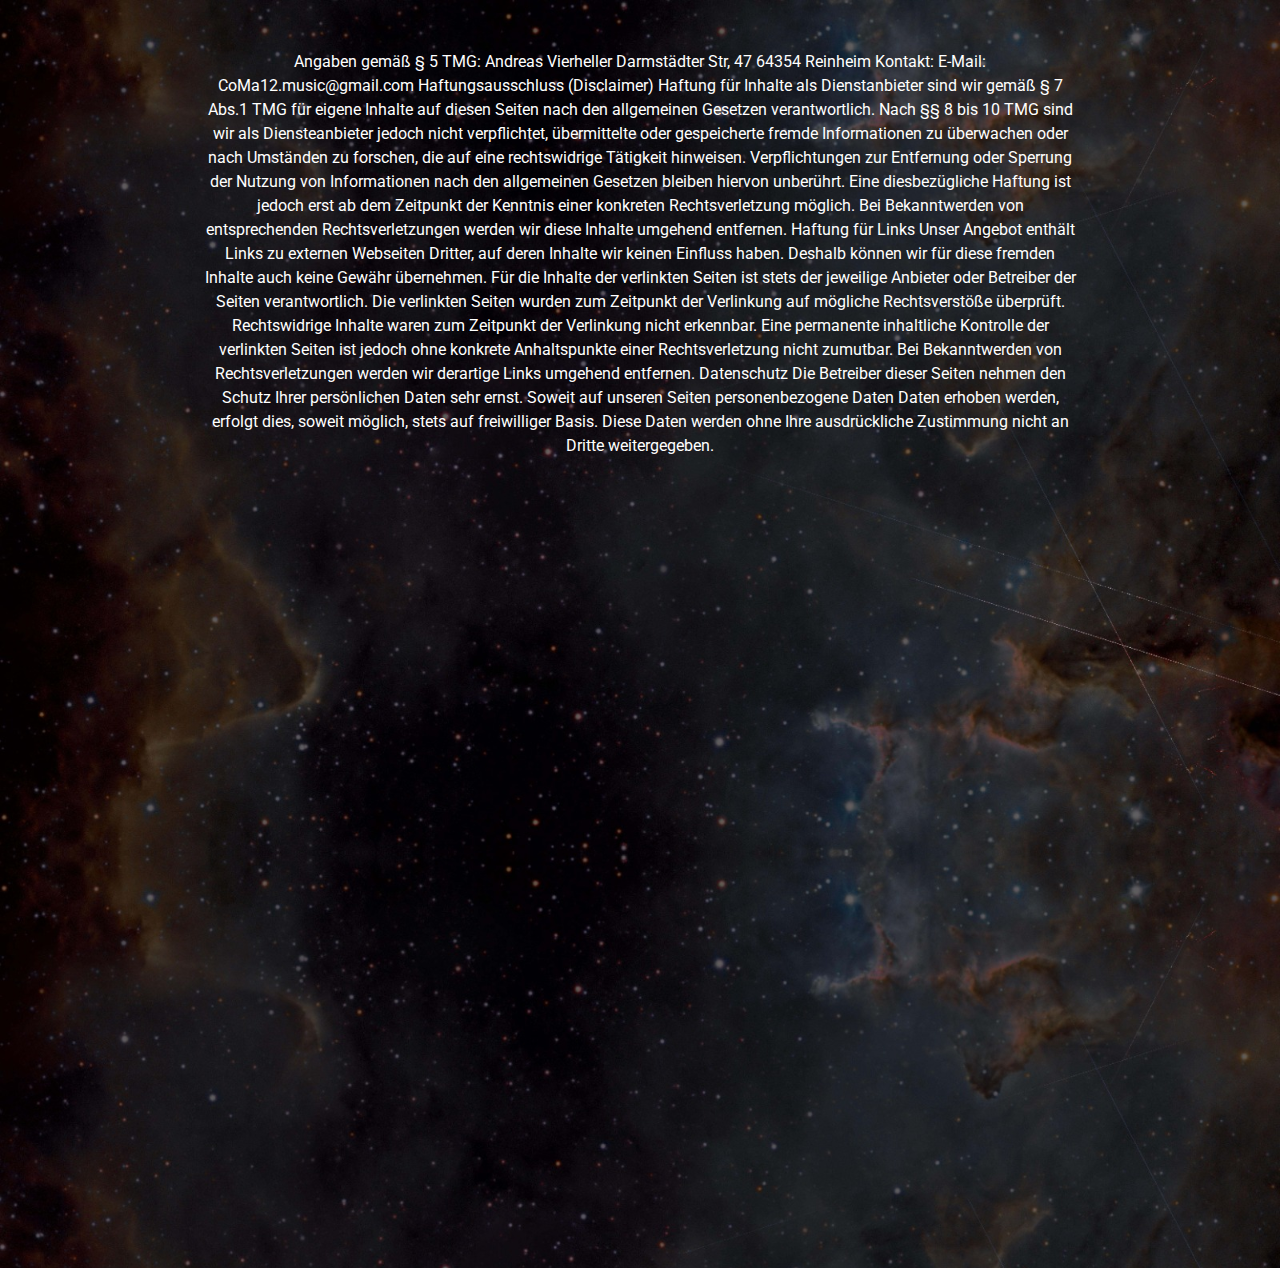
<file: unterseiten/impressum.html>
<!DOCTYPE html>
<html lang="de">
<head>
    <meta charset="UTF-8">
    <meta http-equiv="X-UA-Compatible" content="IE=edge">
    <meta name="viewport" content="width=device-width, initial-scale=1.0">
    <link rel="preconnect" href="https://fonts.gstatic.com">
    <link href="https://fonts.googleapis.com/css2?family=Roboto:wght@300&display=swap" rel="stylesheet">
    <link rel="stylesheet" href="../style1.6.css">
    <link rel="shortcut icon" href="../pictures/logo.jpeg" type="image/ico">
    <title>Impressum</title>
</head>
<body>
    <div class="impressumContent">
    <p>Angaben gemäß § 5 TMG: Andreas Vierheller Darmstädter Str, 47 64354 Reinheim Kontakt: E-Mail: CoMa12.music@gmail.com Haftungsausschluss (Disclaimer) Haftung für Inhalte als Dienstanbieter sind wir gemäß § 7 Abs.1 TMG für eigene Inhalte auf diesen Seiten nach den allgemeinen Gesetzen verantwortlich. Nach §§ 8 bis 10 TMG sind wir als Diensteanbieter jedoch nicht verpflichtet, übermittelte oder gespeicherte fremde Informationen zu überwachen oder nach Umständen zu forschen, die auf eine rechtswidrige Tätigkeit hinweisen. Verpflichtungen zur Entfernung oder Sperrung der Nutzung von Informationen nach den allgemeinen Gesetzen bleiben hiervon unberührt. Eine diesbezügliche Haftung ist jedoch erst ab dem Zeitpunkt der Kenntnis einer konkreten Rechtsverletzung möglich. Bei Bekanntwerden von entsprechenden Rechtsverletzungen werden wir diese Inhalte umgehend entfernen. Haftung für Links Unser Angebot enthält Links zu externen Webseiten Dritter, auf deren Inhalte wir keinen Einfluss haben. Deshalb können wir für diese fremden Inhalte auch keine Gewähr übernehmen. Für die Inhalte der verlinkten Seiten ist stets der jeweilige Anbieter oder Betreiber der Seiten verantwortlich. Die verlinkten Seiten wurden zum Zeitpunkt der Verlinkung auf mögliche Rechtsverstöße überprüft. Rechtswidrige Inhalte waren zum Zeitpunkt der Verlinkung nicht erkennbar. Eine permanente inhaltliche Kontrolle der verlinkten Seiten ist jedoch ohne konkrete Anhaltspunkte einer Rechtsverletzung nicht zumutbar. Bei Bekanntwerden von Rechtsverletzungen werden wir derartige Links umgehend entfernen. Datenschutz Die Betreiber dieser Seiten nehmen den Schutz Ihrer persönlichen Daten sehr ernst. Soweit auf unseren Seiten personenbezogene Daten Daten erhoben werden, erfolgt dies, soweit möglich, stets auf freiwilliger Basis. Diese Daten werden ohne Ihre ausdrückliche Zustimmung nicht an Dritte weitergegeben.</p>
    </div>
</body>
</html>
</file>
<file: style1.6.css>
*{
    margin: 0;
    padding: 0;   
    box-sizing: border-box;      
}


                                /*Header und Content mit bild*/
               

body {
    font-family: 'Roboto', sans-serif;
}

.mainHeader {  
    border-bottom: rgb(114, 81, 10) solid 4px; 
    background-color: #000;
    width: 100%;
}

.nav {
    display: flex;
    align-items: center;
    justify-content: center;   
}

.nav a {
    color: #fff;
    font-size: 20px;
    text-decoration: none;
}

#navHome {
    margin: 0px 150px 0px 0px;
}

#navMusic {
    margin: 0px 150px 0px 0px;
}

.logo {   
    width: 120px;
    height: 120px;
}

#navAboutus {
    margin: 0px 0px 0px 150px;
}

#navContact {
    margin: 0px 0px 0px 150px;
}

.nav a:hover {
    color: rgb(114, 81, 10); 
    cursor: pointer;
}

.content {
    text-align: center;
    color: #fff;
    background-image: url(pictures/background1.jpg);
    background-size: 100%;
} 

.wir {
    width: 100%;
    border-bottom: rgb(114, 81, 10) 4px solid;
}
 
                                             /*sidebar home*/


.btnHome {
    position: absolute;
    margin-top: 20px;
    left: 10px;
    transition: left 0.8s ease;
}

.btnHome:hover {
    cursor: pointer;
}

.btnHome.click {
    left: 130px;
}

.btnHome img {
    width: 45px;
    height: 42px;
}

.sidebarHome {
    text-align: center;
    position: absolute;
    margin: 20px 0px 0px 10px;
    left: -200px;
    width: 110px;
    height: 120px;
    line-height: 30px;
    transition: left 0.8s ease;
}

.sidebarHome.show {
    left: 5px;
}

.sidebarHome a {
    color: #fff;
    letter-spacing: 1px;
    text-decoration: none;
}

.sidebarHome a:hover {
    color: rgb(114, 81, 10);
}

.sidebarHome ul {
    list-style-type: none;
}

                                           /*home*/

.home h1 {
    margin-top: 200px;
    margin-bottom: 50px;
    padding-top: 20px;
}

.homeContainer {
    display: flex;
    justify-content: center;
}

.events {
    margin: 100px 5px 120px 0px;
    border: rgb(114, 81, 10) 2px double;
    padding: 50px;
    text-align: left;
}

.events h2, li  {
    margin-bottom: 10px;
}

.events ul {
    list-style-type: none;
}

.events a {
    color: #fff;
}

.events a:hover {
    color: rgb(114, 81, 10);
}

.news {
    margin: 100px 0px 120px 5px;
    border: rgb(114, 81, 10) 2px double;
    padding: 50px;
    text-align: left;
}

.news h2, p {
    margin-bottom: 10px;
}


                                            /*Gallery*/
                            
                                            
.pictureContainer {
    align-items: center;
    justify-content: center;
    display: flex;
}        

.galleryPicture:hover {
    opacity: 0.8;
    border: 2px rgb(114, 81, 10) solid;
}

.galleryContainer {
    margin-top: 50px;
}

.galleryPicture {
    width: 530px;
    height: 350px;
    cursor: pointer;
    border: rgb(114, 81, 10) solid 1px;
    border-radius: 5px;
}

.img-window {
    width: 100vw;
    height: 100vh;
    background-color: rgba(0, 0, 0, 0.65);
    position: fixed;
    top: 0;
    left: 0;
    cursor: pointer;
    display: flex;
    justify-content: center;
    align-items: center;
    z-index: 100;
}

.img-window img {
    max-height: 80vh;
    max-width: 80vw;
}

                                                /* next image*/
.img-btn-next {
    display: block;
    padding: 5px 9px;
    border-radius: 4px;
    background-color: #000;
    border: 2px rgb(114, 81, 10) solid;
    position: fixed;
    top: 48vh;
    z-index: 500;
    color: #fff;
    cursor: pointer;
}

.img-btn-next:hover {
    opacity: 0.8;
}

.img-btn-prev {
    display: block;
    padding: 5px 9px;
    border-radius: 4px;
    background-color: #000;
    border: 2px rgb(114, 81, 10) solid;
    position: fixed;
    top: 48vh;
    z-index: 500;
    color: #fff;
    cursor: pointer;
    margin-left: 17px;
}

.img-btn-prev:hover {
    opacity: 0.8;
}

                                                /*sidebar music*/

.btnMusic {
    position: absolute;
    margin-top: 20px;
    left: 10px;
    transition: left 0.8s ease;
}

.btnMusic:hover {
    cursor: pointer;
}

.btnMusic.click {
    left: 130px;
}

.btnMusic img {
    width: 45px;
    height: 42px;
}

.sidebarMusic {
    text-align: center;
    position: absolute;
    margin: 20px 0px 0px 10px;
    left: -200px;
    width: 110px;
    height: 120px;
    line-height: 30px;
    transition: left 0.8s ease;
}

.sidebarMusic.show {
    left: 5px;
}

.sidebarMusic a {
    color: #fff;
    letter-spacing: 1px;
    text-decoration: none;
}

.sidebarMusic a:hover {
    color: rgb(114, 81, 10);
}

.sidebarMusic ul {
    list-style-type: none;
}                                          

                                         /*music*/

.music h1 {
    margin-top: 200px;
    margin-bottom: 70px;
    padding-top: 20px;
}                                         

.musicContainer {
    margin-bottom: 50px;
    display: flex;
}

.album {
    background: url('pictures/cover.jpeg');
    margin: 100px 50px 100px 50px;
    border: rgb(161, 161, 161) solid 1px;
    box-shadow: #000 0px 0px 30px;
    width: 300px;
    height: 300px;
    background-size: 300px 300px;
    transition: 2s;
}

.album2 {
    background: url('pictures/cover2.jpg');
    margin: 100px 50px 100px 50px;
    border: rgb(0, 0, 0) solid 3px;
    box-shadow: #000 0px 0px 50px;
    width: 300px;
    height: 300px;
    background-size: 300px 300px;
    transition: 2s;
}

.album:hover {
    cursor: pointer;
}

.albumBack {
    background: url('pictures/coverback.jpg');
    margin: 100px 80px 100px 100px;
    border: rgb(161, 161, 161) solid 1px;
    box-shadow: #000 0px 0px 30px;
    width: 300px;
    height: 300px;
    background-size: 300px 300px;
}

.titles {
    text-align: left;
    margin: 110px 50px 0px 30px;
}

.titles ol {
    list-style-type: none;
}

.musicIcons {
    flex: 1;
    margin-top: 80px;
}

.musicIcons img {
    width: 50px;
    height: 50px;
    margin: 50px 25px 0px 25px;
}

#deezer {
    width: 45px;
    height: 35px;
    margin-bottom: 10px;
}

#applemusic {
    width: 70px;
    height: 25px;
    margin-bottom: 10px;
}

                                            /*youtube videos*/

.yt {
    margin: 100px 0 0 0;
    display: flex;
    justify-content: center;
    gap: 80px;
}

.ytContent {
    border: 1px solid rgb(114, 81, 10);
    width: 400px; 
    height: 210px;
}



                                  /*music player Hörproben*/

.musicPlayer {
    display: flex;
    flex-direction: column;
    align-items: center;
    margin: 120px 0 0 50px;
}

.playerContainer {
    background-color: rgb(19, 17, 29);
    border-radius: 15px;
    box-shadow: 0 20px 20px 0 rgba(59, 54, 82, 0.6);
    display: flex;
    padding: 13px 30px;
    position: relative;
    margin: 100px 0;
    z-index: 10;
}

.imgContainer {
    width: 110px;
    position: relative;
    margin-top: 80px;
}

.imgContainer img {
    width: inherit;
    height: 120px;
    object-fit: cover;
    position: absolute;
    bottom: 0;
    left: 0;

    animation: rotate 3s linear infinite;
    animation-play-state: paused;
}

.playerContainer.play .imgContainer img {
    animation-play-state: running;
}

@keyframes rotate {
    from {
        transform: rotate(0deg);
    } 
    to {
        transform: rotate(360deg);
    }
}

.navigation {
    display: flex;
    align-items: center;
    justify-content: center;
    z-index: 1;
}

.actionBtn {
    background-color: rgb(19, 17, 29);
    border: 0;
    color: #838092;
    font-size: 20px;
    cursor: pointer;
    padding: 10px;
    margin: 0 20px;
}


.actionBtnBig {
    font-size: 30px;
}

.actionBtn:focus {
    outline: 0;
}

.playerInfo {
    background-color: rgb(41, 37, 65);
    border-radius: 15px 15px 0 0;
    position: absolute;
    top: 0;
    left: 20px;
    width: calc(100% - 40px);
    opacity: 0;
    transform: translateY(0%);
    padding: 10px 10px 10px 10px;
    transition: transform 0.3s ease-in, opacity 0.3s ease-in;
}

.playerContainer.play .playerInfo {
    opacity: 1;
    transform: translateY(-100%);
}

.playerInfo h4 {
    margin: 0;
}

.progressContainer {
    background-color: rgb(19, 17, 29);
    border-radius: 5px;
    cursor: pointer;
    margin: 10px 0;
    height: 4px;
    width: 100%;
}

.progress {
    background-color: rgb(78, 76, 92);
    border-radius: 5px;
    height: 100%;
    width: 0%;
    transition: width 0.1s linear;
}

.playerContainer2 {
    background-color: rgb(159, 161, 197);
    border-radius: 15px;
    box-shadow: 0 20px 20px 0 rgba(71, 68, 87, 0.6);
    display: flex;
    padding: 13px 30px;
    position: relative;
    margin: 100px 0 0 25px;
    z-index: 10;
}

.imgContainer2 {
    width: 110px;
    position: relative;
    margin-top: 80px;
}

.imgContainer2 img {
    width: inherit;
    height: 120px;
    object-fit: cover;
    position: absolute;
    bottom: 0;
    left: 0;

    animation: rotate 3s linear infinite;
    animation-play-state: paused;
}

.playerContainer2.play .imgContainer2 img {
    animation-play-state: running;
}

@keyframes rotate {
    from {
        transform: rotate(0deg);
    } 
    to {
        transform: rotate(360deg);
    }
}

.navigation2 {
    display: flex;
    align-items: center;
    justify-content: center;
    z-index: 1;
}

.actionBtn2 {
    background-color: rgb(159, 161, 197);
    border: 0;
    color: #1a1632;
    font-size: 20px;
    cursor: pointer;
    padding: 10px;
    margin: 0 20px;
}


.actionBtnBig2 {
    font-size: 30px;
}

.actionBtn2:focus {
    outline: 0;
}

.playerInfo2 {
    background-color: rgb(227, 217, 255);
    color: #1a1632;
    border-radius: 15px 15px 0 0;
    position: absolute;
    top: 0;
    left: 20px;
    width: calc(100% - 40px);
    opacity: 0;
    transform: translateY(0%);
    padding: 10px 10px 10px 10px;
    transition: transform 0.3s ease-in, opacity 0.3s ease-in;
}

.playerContainer2.play .playerInfo2 {
    opacity: 1;
    transform: translateY(-100%);
}

.playerInfo2 h4 {
    margin: 0;
}

.progressContainer2 {
    background-color: rgb(19, 17, 29);
    border-radius: 5px;
    cursor: pointer;
    margin: 10px 0;
    height: 4px;
    width: 100%;
}

.progress2 {
    background-color: rgb(78, 76, 92);
    border-radius: 5px;
    height: 100%;
    width: 0%;
    transition: width 0.1s linear;
}

                                                 /*sidebar about us*/

.btnAboutus {
    position: absolute;
    margin-top: 20px;
    left: 10px;
    transition: left 0.8s ease;
}

.btnAboutus:hover {
    cursor: pointer;
}

.btnAboutus.click {
    left: 130px;
}

.btnAboutus img {
    width: 45px;
    height: 42px;
}

.sidebarAboutus {
    text-align: center;
    position: absolute;
    margin: 20px 0px 0px 10px;
    left: -200px;
    width: 110px;
    height: 120px;
    line-height: 30px;
    transition: left 0.8s ease;
}

.sidebarAboutus.show {
    left: 5px;
}

.sidebarAboutus a {
    color: #fff;
    letter-spacing: 1px;
    text-decoration: none;
}

.sidebarAboutus a:hover {
    color: rgb(114, 81, 10);
}

.sidebarAboutus ul {
    list-style-type: none;
}


                                     /*about us*/    

.aboutus h1 {
    margin-top: 200px;
    margin-bottom: 50px;
    padding-top: 20px;
}                                     

.aboutusContainer {
    display: flex;
    margin-top: 10px;
    margin-bottom: 50px;
}     

.colin {
    flex: 1;
}        

.marvin {
    flex: 1.8;
}    

.namik {
    flex: 1.8;
}    

.aboutusContainer img {
    width: 230px;
    height: 320px;
    border: rgb(161, 161, 161) solid 1px;
    margin-top: 30px;
}

.bio {
    margin: 0px 70px 0px 70px;
    line-height: 1.5em;
}

.referenzen {
    margin: 50px 0 25px 0;
}

                                             /*sidebar contact*/

.btnContact {
    position: absolute;
    margin-top: 20px;
    left: 10px;
    transition: left 0.8s ease;
}

.btnContact:hover {
    cursor: pointer;
}

.btnContact.click {
    left: 130px;
}

.btnContact img {
    width: 45px;
    height: 42px;
}

.sidebarContact {
    text-align: center;
    position: absolute;
    margin: 20px 0px 0px 10px;
    left: -200px;
    width: 110px;
    height: 120px;
    line-height: 30px;
    transition: left 0.8s ease;
}

.sidebarContact.show {
    left: 5px;
}

.sidebarContact a {
    color: #fff;
    letter-spacing: 1px;
    text-decoration: none;
}

.sidebarContact a:hover {
    color: rgb(114, 81, 10);
}

.sidebarContact ul {
    list-style-type: none;
}

                                               /*contact*/

.contact h1 {
    margin-top: 200px;
    padding-top: 20px;
}                                               

.contactContainer {
    margin: 80px 0px 0px 0px;
    padding-bottom: 300px;
}

.contactContainer img {
    width: 50px;
    height: 50px;
    margin: 80px 40px 0px 40px
}            

                                                         /*Kontaktformular*/

.kontaktformular {
    margin-top: 120px;
}

.kontaktformular p {
    margin-bottom: 50px;
}

.kontaktformular label, button{
    display: block;
    margin: 10px;
}

.kontaktformular button {
    margin: auto;
    padding: 1px;
    margin-top: 15px;
    margin-bottom: 30px;
    color: #fff;
    font-size: 15px;
    background-color: #000;
    border: rgb(114, 81, 10) solid 2px;
    border-radius: 10px;
    letter-spacing:2px;
    transition: 0.5s;
}

.kontaktformular button:hover {
    letter-spacing: 3px;
    transition: 0.5s;
    cursor: pointer;
}

.kontaktformular button:active {
    background: #fff;
    color: #000;
}

                                               /*footer impressum und datenschutz*/

.mainFooter {
    padding-bottom: 10px;
    display: flex;
}

.mainFooter a:hover {
    color: rgb(114, 81, 10);
}

.datenschutz {
    flex: 0;
    margin-left: 200px;
    color: #fff;
}

.copyright {
    flex: 1;
}

.impressum {
    flex: 0;
    margin-right: 200px;
    color: #fff;
}

.datenschutzContent {
    text-align: center;
    color: #fff;
    font-family: 'Roboto', sans-serif;
    background-image: url(pictures/background1.jpg);
    background-size: 100%;
    padding: 50px 150px 50px 150px;
    line-height: 1.5em;
} 

.impressumContent {
    text-align: center;
    color: #fff;
    font-family: 'Roboto', sans-serif;
    background-image: url(pictures/background1.jpg);
    background-size: 100%;
    padding: 50px 200px 800px 200px;
    line-height: 1.5em;
} 




                                                     /*kleine Handys*/

@media screen and (max-width: 351px) {

    html,body {
        width: 100%;
        height: 100%;
        margin: 0px;
        padding: 0px;
    }

    .mainHeader {
        border-bottom: rgb(114, 81, 10) solid 3px; 
    }
    
    .nav a {
        font-size: 9px;
    }
    
    #navHome {
        margin: 0 15px 0 10px;
    }
    
    #navMusic {
        margin: 0 15px 0 0px;
    }
    
    .logo {   
        width: 80px;
        height: 80px;
    }
    
    #navAboutus {
        margin: 0 5px 0 5px;
    }
    
    #navContact {
        margin: 0 10px 0 5px;
    }

    .wir {
        border-bottom: rgb(114, 81, 10) solid 3px; 
    }
     
                                        /*sidebar home*/

    .sidebarHome {
        margin: 20px 0px 0px 0px;
        width: 100px;
        height: 110px;
        line-height: 27px;
        font-size: 13px;
    }

    .btnHome.click {
        left: 80px;
    }
    
    .btnHome img {
        width: 30px;
        height: 25px;
        margin-top: 4px;
    }

    .sidebarHome.show {
        left: 0px;
    }
                                                   /*home*/

    .home h1 {
        margin-top: 250px;
        font-size: 25px;
    }                                               

    .homeContainer {
        display: block;
    }
    
    .events {
        margin: 120px 30px 120px 30px;
        padding: 40px;
        font-size: 12px;
    }
    
    .news {
        margin: 100px 30px 120px 30px;
        padding: 40px;
        font-size: 12px;
    }

    .img-btn-prev {
        margin-left: 34px;
        padding: 1.5px 4px;
        font-size: 14px;
    }

    .img-btn-next {
        margin-right: 34px;
        padding: 1.5px 4px;
        font-size: 14px;
    }

    .galleryPicture {
        width: 200px;
        height: 140px;
        cursor: pointer;
        border: rgb(114, 81, 10) solid 1px;
        border-radius: 5px;
    }

                                                 /*sidebar music */

    .sidebarMusic {
        margin: 20px 0px 0px 0px;
        width: 100px;
        height: 110px;
        line-height: 27px;
        font-size: 13px;
    }

    .btnMusic.click {
        left: 80px;
    }
    
    .btnMusic img {
        margin-top: 4px;
        width: 30px;
        height: 25px;
    }
    
    .sidebarMusic.show {
        left: 0px;
    }
                                      
    
                                             /*music*/
    
    .music h1 {
        font-size: 25px;
        margin-top: 50px;
        padding-top: 20px;
    }                                         
    
    .musicContainer {
        display: block;
        margin-top: 120px;
        margin-bottom: 50px;
        font-size: 13px;
    }
    
    .container {
        padding: 0;
    }
    
    .album {
        background: url('pictures/cover.jpeg');
        margin: auto;
        border: rgb(161, 161, 161) solid 1px;
        box-shadow: #000 0px 0px 30px;
        width: 200px;
        height: 200px;
        background-size: 200px 200px;
        -webkit-tap-highlight-color: transparent;
    }

    .album2 {
        background: url('pictures/cover2.jpg');
        margin: auto;
        border: rgb(0, 0, 0) solid 1px;
        box-shadow: #000 0px 0px 30px;
        width: 200px;
        height: 200px;
        background-size: 200px 200px;
        transition: 2s;
    }
    
    .albumBack {
        background: url('pictures/coverback.jpg');
        margin: auto;
        border: rgb(161, 161, 161) solid 1px;
        box-shadow: #000 0px 0px 30px;
        width: 200px;
        height: 200px;
        background-size: 200px 200px;
    }
    
    .titles {
        display: none;
    }
    
    .musicIcons {
        margin: 60px 0 100px 0;
    }
    
    .musicIcons img {
        width: 30px;
        height: 30px;
        margin: 30px 10px 0px 10px;
    }

    #deezer {
        width: 30px;
        height: 20px;
    }

    #applemusic {
        width: 37px;
        height: 15px;
    }

                                        /*youtube videos*/

    .yt {
        display: grid;
        gap: 40px;
    }
    
    .ytContent {
        border: 1px solid rgb(114, 81, 10);
        width: 180px; 
        height: 100px;
    }

                                    /*music player*/
    
    .playerContainer {
        width: 90%;
        padding: 5px 20px;
        margin: 50px 0;
    }

    .musicPlayer {
        margin: 80px 0 0 0;
    }
    
    .imgContainer {
        width: 80px;
        margin-top: 65px;
    }
    
    .imgContainer img {
        height: 90px;
    }
    
    .actionBtn {
        font-size: 12px;
        margin: 8px 0 8px 30px;
        padding: 0;
    }
    
    .actionBtnBig {
        font-size: 20px;
    }
    
    .playerInfo {
        font-size: 12px;
        padding: 5px 8px 5px 5px;
    }

    .playerContainer2 {
        width: 90%;
        padding: 5px 20px;
        margin: 50px 0;
    }

    .musicPlayer2 {
        margin: 80px 0 0 0;
    }
    
    .imgContainer2 {
        width: 80px;
        margin-top: 65px;
    }
    
    .imgContainer2 img {
        height: 90px;
    }
    
    .actionBtn2 {
        font-size: 12px;
        margin: 8px 0 8px 30px;
        padding: 0;
    }
    
    .actionBtnBig2 {
        font-size: 20px;
    }
    
    .playerInfo2 {
        font-size: 12px;
        padding: 5px 8px 5px 5px;
    }
    

                                /* sidebar aboutus*/
                                
    .sidebarAboutus {
        margin: 20px 0px 0px 0px;
        width: 100px;
        height: 110px;
        line-height: 27px;
        font-size: 13px;
    }

    .btnAboutus.click {
        left: 65px;
    }

    .btnAboutus img {
        margin-top: 4px;
        width: 30px;
        height: 25px;
    }

    .sidebarAboutus.show {
        left: -10px;
    }


                                            /* aboutus */

    .aboutus h1 {
        font-size: 25px;
        margin-top: 50px;
        padding-top: 20px;
    }                                     

    .aboutusContainer {
        margin-top: 100px;
        margin-bottom: 50px;
    }     

    .aboutusContainer p {
        font-size: 12px;
    }

    .aboutusContainer img {
        width: 80px;
        height: 110px;
        margin-top: 30px;
    }

    .bio {
        margin: 0px 40px 0px 40px;
        line-height: 1.3em;
        font-size: 13px;
    }


                                        /*sidebar contact*/

    .sidebarContact {
        margin: 20px 0px 0px 0px;
        width: 100px;
        height: 110px;
        line-height: 27px;
        font-size: 13px;
    }

    .btnContact.click {
        left: 70px;
    }

    .btnContact img {
        width: 30px;
        height: 25px;
        margin-top: 4px;
    }

    .sidebarContact.show {
        left: -5px;
    }

                                        /* contact*/

    .contact h1 {
        margin-top: 50px;
        padding-top: 20px;
        font-size: 25px;
    }                                               

    .contactContainer {
        margin: 150px 0px 0px 0px;
        padding-bottom: 300px;
        font-size: 13px;
    }

    .contactContainer img {
        width: 35px;
        height: 35px;
        margin: 50px 25px 50px 25px;
    }            

                                                /*footer impressum und datenschutz*/


    .mainFooter {
        font-size: 12px;
        padding-bottom: 10px;
    }

    .datenschutz {
        margin: 20px 0 0 10px;
    }

    .impressum {
        margin: 20px 10px 0 0;
    }

                                   /* extra seiten*/


    .datenschutzContent {
        font-size: 12px;
        padding: 20px;
        overflow-x: hidden;
    } 
    
    .impressumContent {
        font-size: 12px;
        padding: 20px;
        padding-bottom: 100px;
        overflow-x: hidden;
    } 
    
    
}


                                               /* Handy */


@media screen and (min-width: 351px) and (max-width: 500px) {

    .mainHeader {  
        border-bottom: rgb(114, 81, 10) solid 3px; 
    }
    
    .nav {
         justify-content: space-between;
    }
    
    .nav a {
        font-size: 9.5px;
    }
    
    #navHome {
        margin: 0 15px 0 10px;
    }
    
    #navMusic {
        margin: 0 15px 0 0px;
    }
    
    .logo {   
        width: 120px;
        height: 120px;
    }
    
    #navAboutus {
        margin: 0 5px 0 5px;
    }
    
    #navContact {
        margin: 0 10px 0 5px;
    }

    .wir {
        height: 33%;
        border-bottom:rgb(114, 81, 10) 3px solid;
    }
     
                                        /*sidebar home*/

    .sidebarHome {
        margin: 20px 0px 0px 0px;
        width: 100px;
        height: 110px;
        line-height: 27px;
        font-size: 15px;
    }

    .btnHome.click {
        left: 80px;
    }
    
    .btnHome img {
        width: 35px;
        height: 30px;
    }

    .sidebarHome.show {
        left: 0px;
    }
                                                   /*home*/

    .home h1 {
        margin-top: 350px;
        font-size: 30px;
    }                                               

    .homeContainer {
        display: block;
    }
    
    .events {
        font-size: 14px;
        margin: 120px 30px 120px 30px;
        padding: 40px;
    }
    
    .news {
        font-size: 14px;
        margin: 100px 30px 120px 30px;
        padding: 40px;
    }

    .galleryPicture {
        width: 250px;
        height: 170px;
        cursor: pointer;
        border: rgb(114, 81, 10) solid 1px;
        border-radius: 5px;
    }

    .img-btn-prev {
        margin-left: 30px;
        padding: 2px 5px;
        font-size: 14px;
    }

    .img-btn-next {
        margin-right: 30px;
        padding: 2px 5px;
        font-size: 14px;
    }

                                                 /*sidebar music */

    .sidebarMusic {
        margin: 20px 0px 0px 0px;
        width: 100px;
        height: 110px;
        line-height: 27px;
        font-size: 15px;
    }

    .btnMusic.click {
        left: 80px;
    }
    
    .btnMusic img {
        width: 35px;
        height: 30px;
    }
    
    .sidebarMusic.show {
        left: 0px;
    }
                                      
    
                                             /*music*/
    
    .music h1 {
        font-size: 30px;
        margin-top: 50px;
        padding-top: 20px;
    }                                         
    
    .musicContainer {
        display: block;
        margin-top: 120px;
        margin-bottom: 50px;
    }
    
    .container {
        padding: 0;
    }
    
    .album {
        background: url('pictures/cover.jpeg');
        margin: auto;
        border: rgb(161, 161, 161) solid 1px;
        box-shadow: #000 0px 0px 30px;
        width: 250px;
        height: 250px;
        background-size: 250px 250px;
        -webkit-tap-highlight-color: transparent;
    }

    .album2 {
        background: url('pictures/cover2.jpg');
        margin: auto;
        border: rgb(0, 0, 0) solid 1px;
        box-shadow: #000 0px 0px 30px;
        width: 250px;
        height: 250px;
        background-size: 250px 250px;
        transition: 2s;
    }
    
    .albumBack {
        background: url('pictures/coverback.jpg');
        margin: auto;
        border: rgb(161, 161, 161) solid 1px;
        box-shadow: #000 0px 0px 30px;
        width: 250px;
        height: 250px;
        background-size: 250px 250px;
    }
    
    .titles {
        display: none;
    }
    
    .musicIcons {
        margin: 60px 0 100px 0;
    }
    
    .musicIcons img {
        width: 40px;
        height: 40px;
        margin: 30px 19px 0px 19px;
    }

    #deezer {
        width: 40px;
        height: 30px;
    }

    #applemusic {
        width: 60px;
        height: 18px;
    }

                                                    /*youtube videos*/

    .yt {
        display: grid;
        gap: 40px;
    }
    
    .ytContent {
        border: 1px solid rgb(114, 81, 10);
        width: 200px; 
        height: 120px;
    }

                                            /*music player*/

    .playerContainer {
        width: 75%;
        padding: 5px 20px;
        margin: 60px 0;
    }

    .musicPlayer {
        margin: 60px 0 0 0;
    }
    
    .imgContainer {
        width: 80px;
        margin-top: 65px;
    }
    
    .imgContainer img {
        height: 90px;
    }
    
    .actionBtn {
        font-size: 12px;
        margin: 8px 0 8px 30px;
        padding: 0;
    }
    
    .actionBtnBig {
        font-size: 20px;
    }
    
    .playerInfo {
        font-size: 12px;
        padding: 5px 8px 5px 5px;
    }

    .playerContainer2 {
        width: 75%;
        padding: 5px 20px;
        margin: 60px 0;
    }

    .musicPlayer2 {
        margin: 60px 0 0 0;
    }
    
    .imgContainer2 {
        width: 80px;
        margin-top: 65px;
    }
    
    .imgContainer2 img {
        height: 90px;
    }
    
    .actionBtn2 {
        font-size: 12px;
        margin: 8px 0 8px 30px;
        padding: 0;
    }
    
    .actionBtnBig2 {
        font-size: 20px;
    }
    
    .playerInfo2 {
        font-size: 12px;
        padding: 5px 8px 5px 5px;
    }

                                /* sidebar aboutus*/
                                
    .sidebarAboutus {
        margin: 20px 0px 0px 0px;
        width: 100px;
        height: 110px;
        line-height: 27px;
        font-size: 15px;
    }

    .btnAboutus.click {
        left: 80px;
    }

    .btnAboutus img {
        width: 35px;
        height: 30px;
    }

    .sidebarAboutus.show {
        left: 0px;
    }


                                            /* aboutus */

    .aboutus h1 {
        font-size: 25px;
        margin-top: 50px;
        padding-top: 20px;
    }                                     

    .aboutusContainer {
        margin-top: 100px;
        margin-bottom: 50px;
    }     

    .aboutusContainer img {
        width: 110px;
        height: 150px;
        margin-top: 30px;
    }

    .bio {
        font-size: 15px;
        margin: 0px 50px 0px 50px;
        line-height: 1.3em;
    }


                                        /*sidebar contact*/

    .sidebarContact {
        margin: 20px 0px 0px 0px;
        width: 100px;
        height: 110px;
        line-height: 27px;
        font-size: 15px;
    }

    .btnContact.click {
        left: 80px;
    }

    .btnContact img {
        width: 35px;
        height: 30px;
    }

    .sidebarContact.show {
        left: 0px;
    }

                                        /* contact*/

    .contact h1 {
        margin-top: 50px;
        padding-top: 20px;
        font-size: 25px;
    }                                               

    .contactContainer {
        margin: 150px 0px 0px 0px;
        padding-bottom: 300px;
    }

    .contactContainer img {
        width: 50px;
        height: 50px;
        margin: 50px 25px 50px 25px;
    }            

                                                /*footer impressum und datenschutz*/


    .mainFooter {
        padding-bottom: 10px;
    }

    .datenschutz {
        margin: 20px 0 0 10px;
    }

    .impressum {
        margin: 20px 10px 0 0;
    }

                                   /* extra seiten*/


    .datenschutzContent {
        font-size: 12px;
        padding: 20px;
    } 

    .datenschutzContent p {
        width: 90vw;
    }
    
    .impressumContent {
        font-size: 12px;
        padding: 20px;
        padding-bottom: 300px;
    } 
    
    .impressumContent p {
        width: 90vw;
    }

}


@media screen and (min-width: 501px) and (max-width: 700px) {
    
    .nav {
        justify-content: space-between;
   }
   
   .nav a {
       font-size: 15px;
   }
   
   #navHome {
       margin: 0 15px 0 20px;
   }
   
   #navMusic {
       margin: 0 15px 0 0px;
   }
   
   .logo {   
       width: 140px;
       height: 140px;
   }
   
   #navAboutus {
       margin: 0 5px 0 5px;
   }
   
   #navContact {
       margin: 0 15px 0 5px;
   }

   .wir {
       height: 33%;
   }

                                              /*home*/

   .home h1 {
       margin-top: 400px;
   }

   .homeContainer {
       margin-top: 100px;
       display: block;
   }

   .events {
       margin: 200px 50px 50px 50px;
       border: rgb(114, 81, 10) 2px double;
       padding: 30px;
   }
   
   .news {
       margin: 50px 50px 300px 50px;
       border: rgb(114, 81, 10) 2px double;
       padding: 50px;
   }

    .img-btn-prev {
        margin-left: 25px;
        padding: 3px 6px;
        font-size: 15px;
    }

    .img-btn-next {
        margin-right: 25px;
        padding: 3px 6px;
        font-size: 15px;
    }

                                    /*Gallery */
    .galleryPicture {
        width: 330px;
        height: 220px;
        cursor: pointer;
        border: rgb(114, 81, 10) solid 1px;
        border-radius: 5px;
    }

                                   /*music*/

   .music h1 {
       margin-top: 150px;
   }                                         
   
   .musicContainer {
       display: block;
   }

   .container {
       padding: 0;
   }
   
   .album {
    background: url('pictures/cover.jpeg');
    margin: auto;
    border: rgb(161, 161, 161) solid 1px;
    box-shadow: #000 0px 0px 30px;
    width: 300px;
    height: 300px;
    background-size: 300px 300px;
    -webkit-tap-highlight-color: transparent;
}

.album2 {
    background: url('pictures/cover2.jpg');
    margin: auto;
    border: rgb(0, 0, 0) solid 1px;
    box-shadow: #000 0px 0px 30px;
    width: 300px;
    height: 300px;
    background-size: 300px 300px;
    transition: 2s;
}

.albumBack {
    background: url('pictures/coverback.jpg');
    margin: auto;
    border: rgb(161, 161, 161) solid 1px;
    box-shadow: #000 0px 0px 30px;
    width: 300px;
    height: 300px;
    background-size: 300px 300px;
}

   .titles {
       display: none;
   }
   
   .musicIcons {
       margin-top: 60px;
       margin-bottom: 120px;
   }
   
   .musicIcons img {
       width: 50px;
       height: 50px;
       margin: 50px 25px 0px 25px;
   }


                                    /*music player*/


    .musicPlayer {
        margin: 80px 0 0 0;
    }                        
    
                                        /*youtube videos*/
    
    .yt {
        display: grid;
        gap: 80px;
    }
    
    .ytContent {
        border: 1px solid rgb(114, 81, 10);
        width: 300px; 
        height: 180px;
    }
   

                                /*about us*/

   .aboutus h1 {
       margin-bottom: 100px;
   }                                     
   
   .aboutusContainer {
       margin-bottom: 100px;
   }      
   
   .aboutusContainer img {
       width: 150px;
       height: 210px;
   }
   
   .bio {
       margin: 0px 70px 250px 70px;
       line-height: 1.4em;
   }
   
                                   /*contact*/


   .contact h1 {
       margin-bottom: 200px;
   }   

   .contactContainer {
       padding-bottom: 600px;
       font-size: 20px;
   }

   .contactContainer img {
       margin-top: 150px;
   }       

                                   /*footer*/

   .mainFooter {
       padding-bottom: 10px;
   }

   .datenschutz {
       margin: 20px 0px 0px 80px;
   }

   .impressum {
       margin: 20px 80px 0px 0px;
   }

                                           /*nebenseiten*/

   .datenschutzContent {
       font-size: 20px;
       padding: 20px;
       padding-bottom: 500px;
   } 

   .datenschutzContent p {
       padding: 30px;
   }
   
   .impressumContent {
       font-size: 20px;
       padding: 30px;
       padding-bottom: 800px;
   } 
   
   .impressumContent p {
       width: 90vw;
   }

}


@media screen and (min-width: 701px) and (max-width: 1050px) {

    .nav {
         justify-content: space-between;
    }
    
    .nav a {
        font-size: 20px;
    }
    
    #navHome {
        margin: 0 15px 0 20px;
    }
    
    #navMusic {
        margin: 0 15px 0 0px;
    }
    
    .logo {   
        width: 140px;
        height: 140px;
    }
    
    #navAboutus {
        margin: 0 5px 0 5px;
    }
    
    #navContact {
        margin: 0 15px 0 5px;
    }

    .wir {
        height: 33%;
    }

                                               /*home*/

    .home h1 {
        margin-top: 400px;
    }

    .homeContainer {
        margin-top: 100px;
        display: block;
    }

    .events {
        margin: 200px 50px 50px 50px;
        border: rgb(114, 81, 10) 2px double;
        padding: 30px;
    }
    
    .news {
        margin: 50px 50px 300px 50px;
        border: rgb(114, 81, 10) 2px double;
        padding: 50px;
    }

    .img-btn-prev {
        margin-left: 20px;
        padding: 5px 8px;
        font-size: 17px;
    }

    .img-btn-next {
        margin-right: 20px;
        padding: 5px 8px;
        font-size: 17px;
    }

                                    /*music*/

    .music h1 {
        margin-top: 150px;
    }                                         
    
    .musicContainer {
        display: block;
    }
    
    .album {
        margin: 100px 50px 0px 50px;
        width: 300px;
        height: 300px;
        float: left;
        -webkit-tap-highlight-color: transparent;
    }

    .album2 {
        background: url('pictures/cover2.jpg');
        margin: 100px 50px 0px 50px;
        float: left;
        border: rgb(0, 0, 0) solid 1px;
        box-shadow: #000 0px 0px 30px;
        width: 300px;
        height: 300px;
        background-size: 300px 300px;
        transition: 2s;
    }
    
    .titles {
        margin: 110px 0px 100px 0px;
        padding-top: 100px;
        font-size: 14.5px;
    }
    
    .musicIcons {
        margin-top: 60px;
        margin-bottom: 120px;
    }
    
    .musicIcons img {
        width: 50px;
        height: 50px;
        margin: 50px 25px 0px 25px;
    }

                                /*youtube videos*/

    .yt {
        display: flex;
        gap: 50px;
    }
    
    .ytContent {
        border: 1px solid rgb(114, 81, 10);
        width: 300px; 
        height: 180px;
    }

                                               /*music player*/
    
    .musicPlayer {
        margin: 80px 0 0 0;
    }                                           

                                 /*about us*/

    .aboutus h1 {
        margin-bottom: 100px;
    }                                     
    
    .aboutusContainer {
        margin-bottom: 100px;
    }      
    
    .aboutusContainer img {
        width: 200px;
        height: 275px;
    }
    
    .bio {
        margin: 0px 70px 250px 70px;
        line-height: 1.4em;
    }
    
                                    /*contact*/


    .contact h1 {
        margin-bottom: 200px;
    }   

    .contactContainer {
        padding-bottom: 600px;
        font-size: 20px;
    }

    .contactContainer img {
        margin-top: 150px;
    }       

                                    /*footer*/

    .mainFooter {
        padding-bottom: 10px;
    }

    .datenschutz {
        margin: 20px 0px 0px 80px;
    }

    .impressum {
        margin: 20px 80px 0px 0px;
    }

                                            /*nebenseiten*/

    .datenschutzContent {
        font-size: 20px;
        padding: 20px;
        padding-bottom: 500px;
    } 

    .datenschutzContent p {
        padding: 30px;
    }
    
    .impressumContent {
        font-size: 20px;
        padding: 30px;
        padding-bottom: 800px;
    } 
    
    .impressumContent p {
        width: 90vw;
    }

}

@media screen and (min-width: 1050px) and (max-width: 1200px) {
    
    .musicContainer {
        display: block;
    }

    .album {
        margin: 100px 100px 0px 100px;
        float: left;
    }

    .album2 {
        margin: 100px 100px 0px 100px;
        float: left;;
    }
    
    .titles {
        margin: 110px 0px 100px 0px;
        padding-top: 105px;
    }

    .musicPlayer {
        margin: 80px 0 0 0;
    }

}         

@media screen and (min-width: 1350px) {
    
    .album {
        margin: 100px 150px 0px 150px;
        float: left;
    }

    .album2 {
        margin: 100px 150px 0px 150px;
        float: left;
    }

    .titles {
        margin: 110px 50px 100px 0px;
    }
}

@media screen and (max-width: 1050px) {

    .bio {
        margin-bottom: 0;
    }
}
</file>
